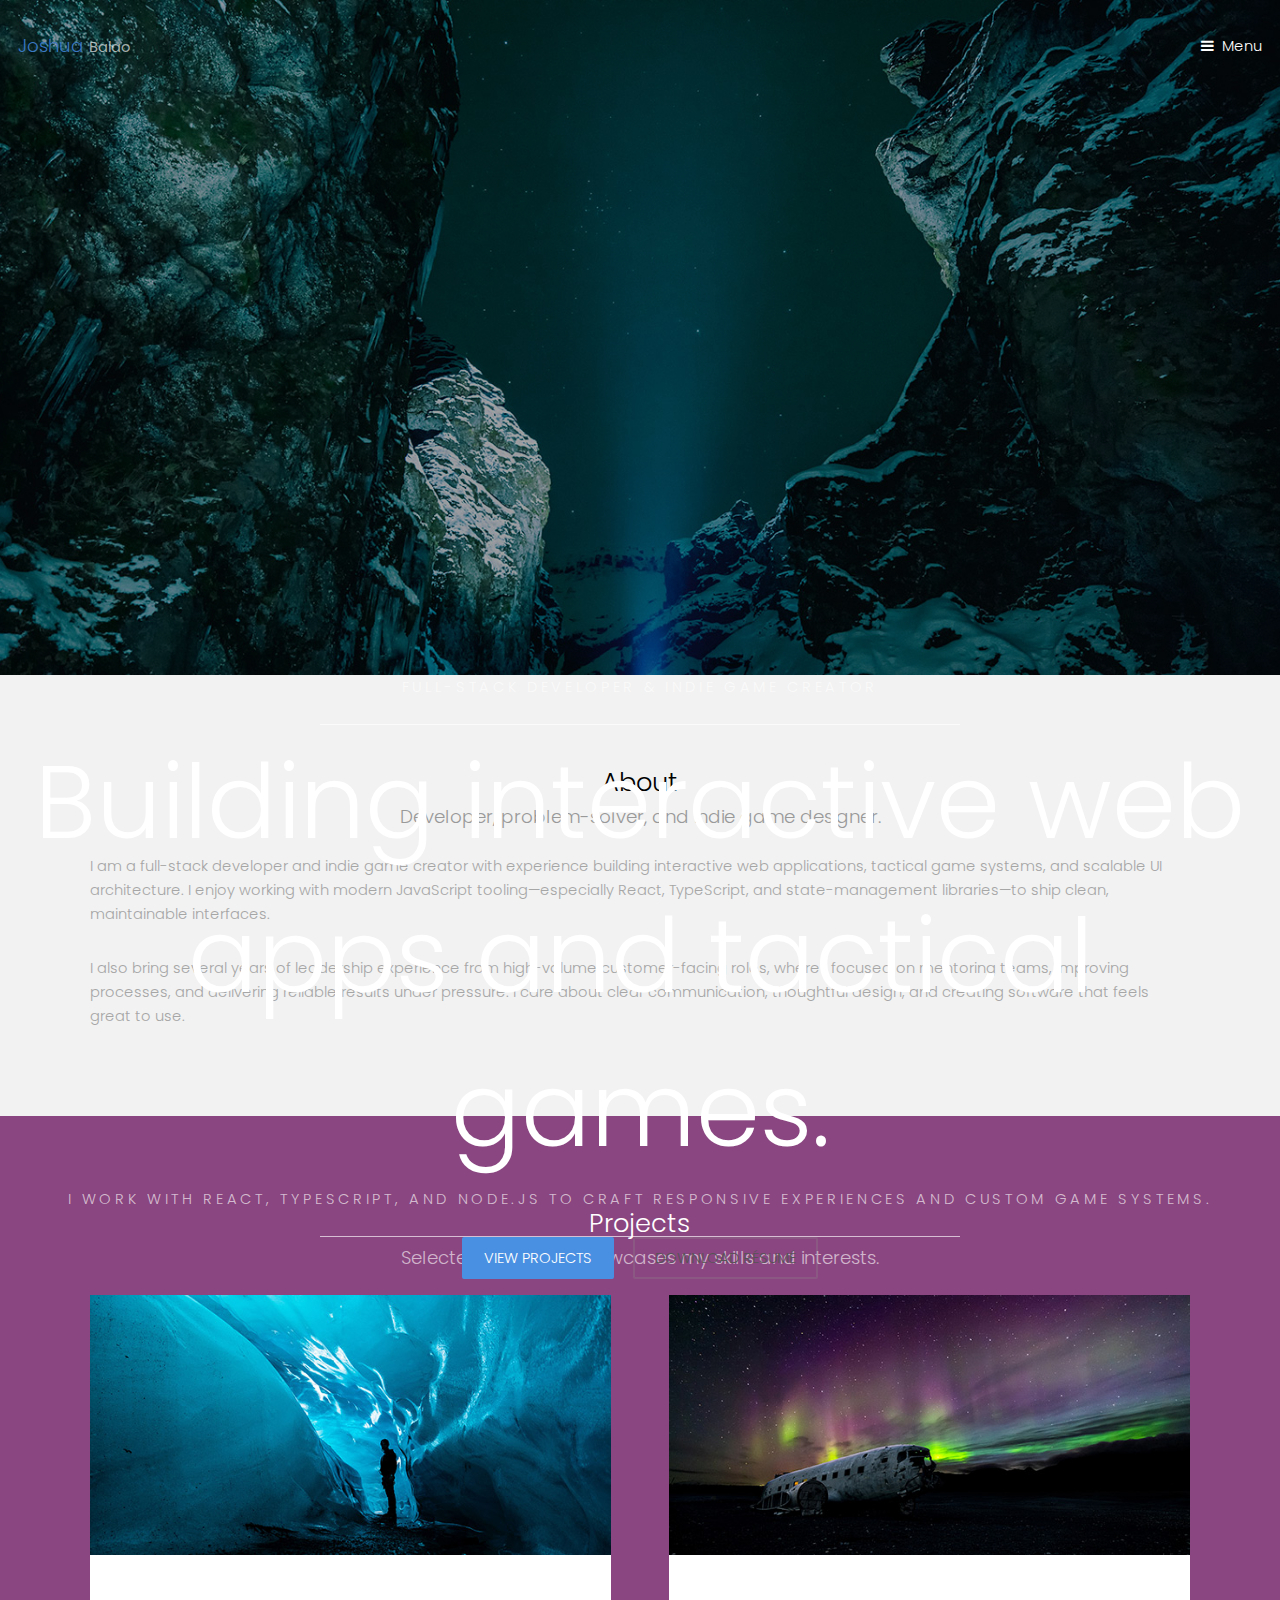
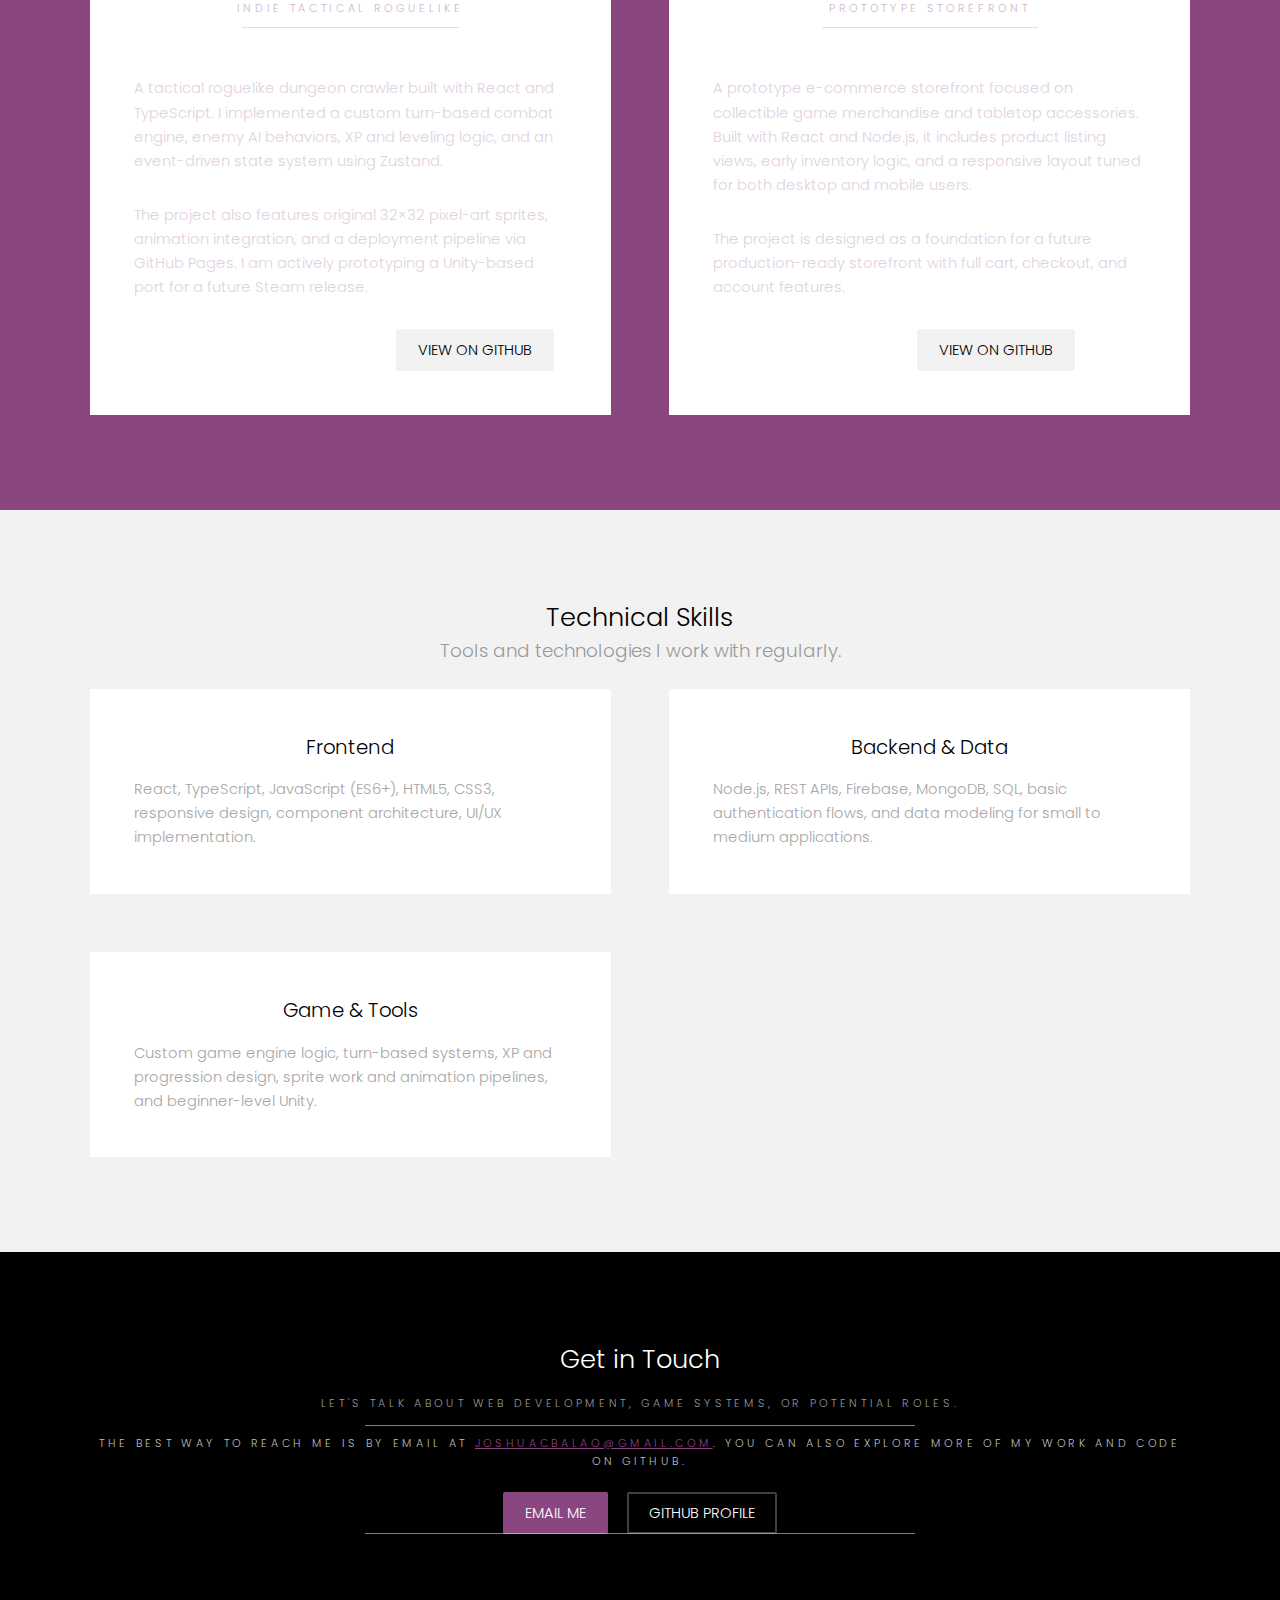
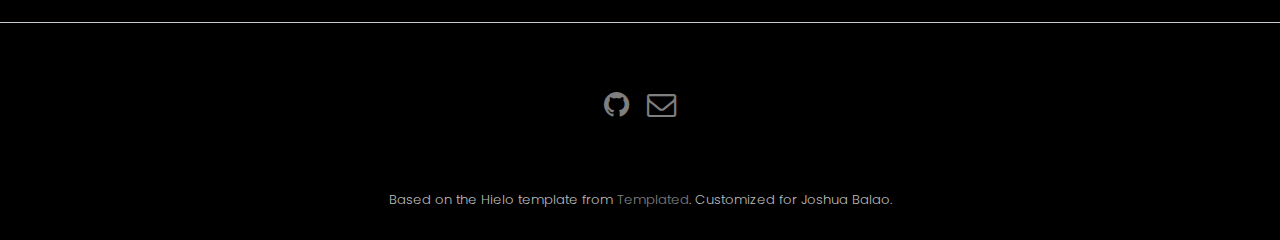
<file: index.html>
<!--index.html-->
<!DOCTYPE HTML>
<!--
    Customized Hielo template for Joshua Balao
-->
<html>
  <head>
    <title>Joshua Balao | Developer Portfolio</title>
    <meta charset="utf-8" />
    <meta name="viewport" content="width=device-width, initial-scale=1" />
    <meta name="description" content="Portfolio of full-stack developer and indie game creator Joshua Balao." />
    <link rel="stylesheet" href="assets/css/main.css" />
  </head>
  <body>

    <!-- Header -->
    <header id="header" class="alt">
      <div class="logo">
        <a href="index.html">Joshua <span>Balao</span></a>
      </div>
      <a href="#menu">Menu</a>
    </header>

    <!-- Nav -->
    <nav id="menu">
      <ul class="links">
        <li><a href="#banner">Home</a></li>
        <li><a href="#about">About</a></li>
        <li><a href="#projects">Projects</a></li>
        <li><a href="#skills">Skills</a></li>
        <li><a href="#contact">Contact</a></li>
      </ul>
    </nav>

    <!-- Banner -->
    <section class="banner full" id="banner">
      <article>
        <img src="images/slide01.jpg" alt="Abstract tech background" />
        <div class="inner">
          <header>
            <p>Full-Stack Developer &amp; Indie Game Creator</p>
            <h2>Building interactive web apps and tactical games.</h2>
            <p>I work with React, TypeScript, and Node.js to craft responsive experiences and custom game systems.</p>
            <ul class="actions">
              <li><a href="#projects" class="button special">View Projects</a></li>
              <li><a href="Joshua_Balao_Resume_Colored.pdf" class="button alt">Download Résumé</a></li>
            </ul>
          </header>
        </div>
      </article>
    </section>

    <!-- About -->
    <section id="about" class="wrapper style2">
      <div class="inner">
        <header class="align-center">
          <h2>About</h2>
          <p>Developer, problem-solver, and indie game designer.</p>
        </header>
        <p>
          I am a full-stack developer and indie game creator with experience building interactive web
          applications, tactical game systems, and scalable UI architecture. I enjoy working with modern
          JavaScript tooling—especially React, TypeScript, and state-management libraries—to ship clean,
          maintainable interfaces.
        </p>
        <p>
          I also bring several years of leadership experience from high-volume customer-facing roles, where I
          focused on mentoring teams, improving processes, and delivering reliable results under pressure.
          I care about clear communication, thoughtful design, and creating software that feels great to use.
        </p>
      </div>
    </section>

    <!-- Projects -->
    <section id="projects" class="wrapper style1">
      <div class="inner">
        <header class="align-center">
          <h2>Projects</h2>
          <p>Selected work that showcases my skills and interests.</p>
        </header>
        <div class="grid-style">

          <div>
            <div class="box">
              <div class="image fit">
                <img src="images/pic02.jpg" alt="Dungeon Delver game mockup" />
              </div>
              <div class="content">
                <header class="align-center">
                  <p>Indie Tactical Roguelike</p>
                  <h3>Dungeon Delver</h3>
                </header>
                <p>
                  A tactical roguelike dungeon crawler built with React and TypeScript. I implemented a custom
                  turn-based combat engine, enemy AI behaviors, XP and leveling logic, and an event-driven state
                  system using Zustand.
                </p>
                <p>
                  The project also features original 32×32 pixel-art sprites, animation integration, and a
                  deployment pipeline via GitHub Pages. I am actively prototyping a Unity-based port for a
                  future Steam release.
                </p>
                <footer class="align-center">
                  <ul class="actions">
                    <li><a href="#" class="button alt">Live Demo (GitHub Pages)</a></li>
                    <li><a href="#" class="button">View on GitHub</a></li>
                  </ul>
                </footer>
              </div>
            </div>
          </div>

          <div>
            <div class="box">
              <div class="image fit">
                <img src="images/pic03.jpg" alt="Crit and Counter storefront mockup" />
              </div>
              <div class="content">
                <header class="align-center">
                  <p>Prototype Storefront</p>
                  <h3>Crit &amp; Counter</h3>
                </header>
                <p>
                  A prototype e-commerce storefront focused on collectible game merchandise and tabletop
                  accessories. Built with React and Node.js, it includes product listing views, early
                  inventory logic, and a responsive layout tuned for both desktop and mobile users.
                </p>
                <p>
                  The project is designed as a foundation for a future production-ready storefront with full
                  cart, checkout, and account features.
                </p>
                <footer class="align-center">
                  <ul class="actions">
                    <li><a href="#" class="button alt">Live Demo</a></li>
                    <li><a href="#" class="button">View on GitHub</a></li>
                  </ul>
                </footer>
              </div>
            </div>
          </div>

        </div>
      </div>
    </section>

    <!-- Skills -->
    <section id="skills" class="wrapper style2">
      <div class="inner">
        <header class="align-center">
          <h2>Technical Skills</h2>
          <p>Tools and technologies I work with regularly.</p>
        </header>
        <div class="grid-style">
          <div>
            <div class="box">
              <div class="content">
                <header class="align-center">
                  <h3>Frontend</h3>
                </header>
                <p>
                  React, TypeScript, JavaScript (ES6+), HTML5, CSS3, responsive design, component architecture,
                  UI/UX implementation.
                </p>
              </div>
            </div>
          </div>
          <div>
            <div class="box">
              <div class="content">
                <header class="align-center">
                  <h3>Backend &amp; Data</h3>
                </header>
                <p>
                  Node.js, REST APIs, Firebase, MongoDB, SQL, basic authentication flows, and data modeling for
                  small to medium applications.
                </p>
              </div>
            </div>
          </div>
          <div>
            <div class="box">
              <div class="content">
                <header class="align-center">
                  <h3>Game &amp; Tools</h3>
                </header>
                <p>
                  Custom game engine logic, turn-based systems, XP and progression design, sprite work and
                  animation pipelines, and beginner-level Unity.
                </p>
              </div>
            </div>
          </div>
        </div>
      </div>
    </section>

    <!-- Contact -->
    <section id="contact" class="wrapper style3">
      <div class="inner">
        <header class="align-center">
          <h2>Get in Touch</h2>
          <p>Let&apos;s talk about web development, game systems, or potential roles.</p>
        </header>
        <p class="align-center">
          The best way to reach me is by email at
          <a href="mailto:joshuacbalao@gmail.com">joshuacbalao@gmail.com</a>. You can also explore more of my
          work and code on GitHub.
        </p>
        <ul class="actions align-center">
          <li><a href="mailto:joshuacbalao@gmail.com" class="button special">Email Me</a></li>
          <li><a href="https://github.com/joshbal117" class="button alt">GitHub Profile</a></li>
        </ul>
      </div>
    </section>

    <!-- Footer -->
    <footer id="footer">
      <div class="container">
        <ul class="icons">
          <li><a href="https://github.com/joshbal117" class="icon fa-github"><span class="label">GitHub</span></a></li>
          <li><a href="mailto:joshuacbalao@gmail.com" class="icon fa-envelope-o"><span class="label">Email</span></a></li>
        </ul>
      </div>
    </footer>
    <div class="copyright">
      Based on the Hielo template from <a href="https://templated.co/">Templated</a>. Customized for Joshua Balao.
    </div>

    <!-- Scripts -->
    <script src="assets/js/jquery.min.js"></script>
    <script src="assets/js/jquery.scrollex.min.js"></script>
    <script src="assets/js/skel.min.js"></script>
    <script src="assets/js/util.js"></script>
    <script src="assets/js/main.js"></script>
  </body>
</html>
</file>
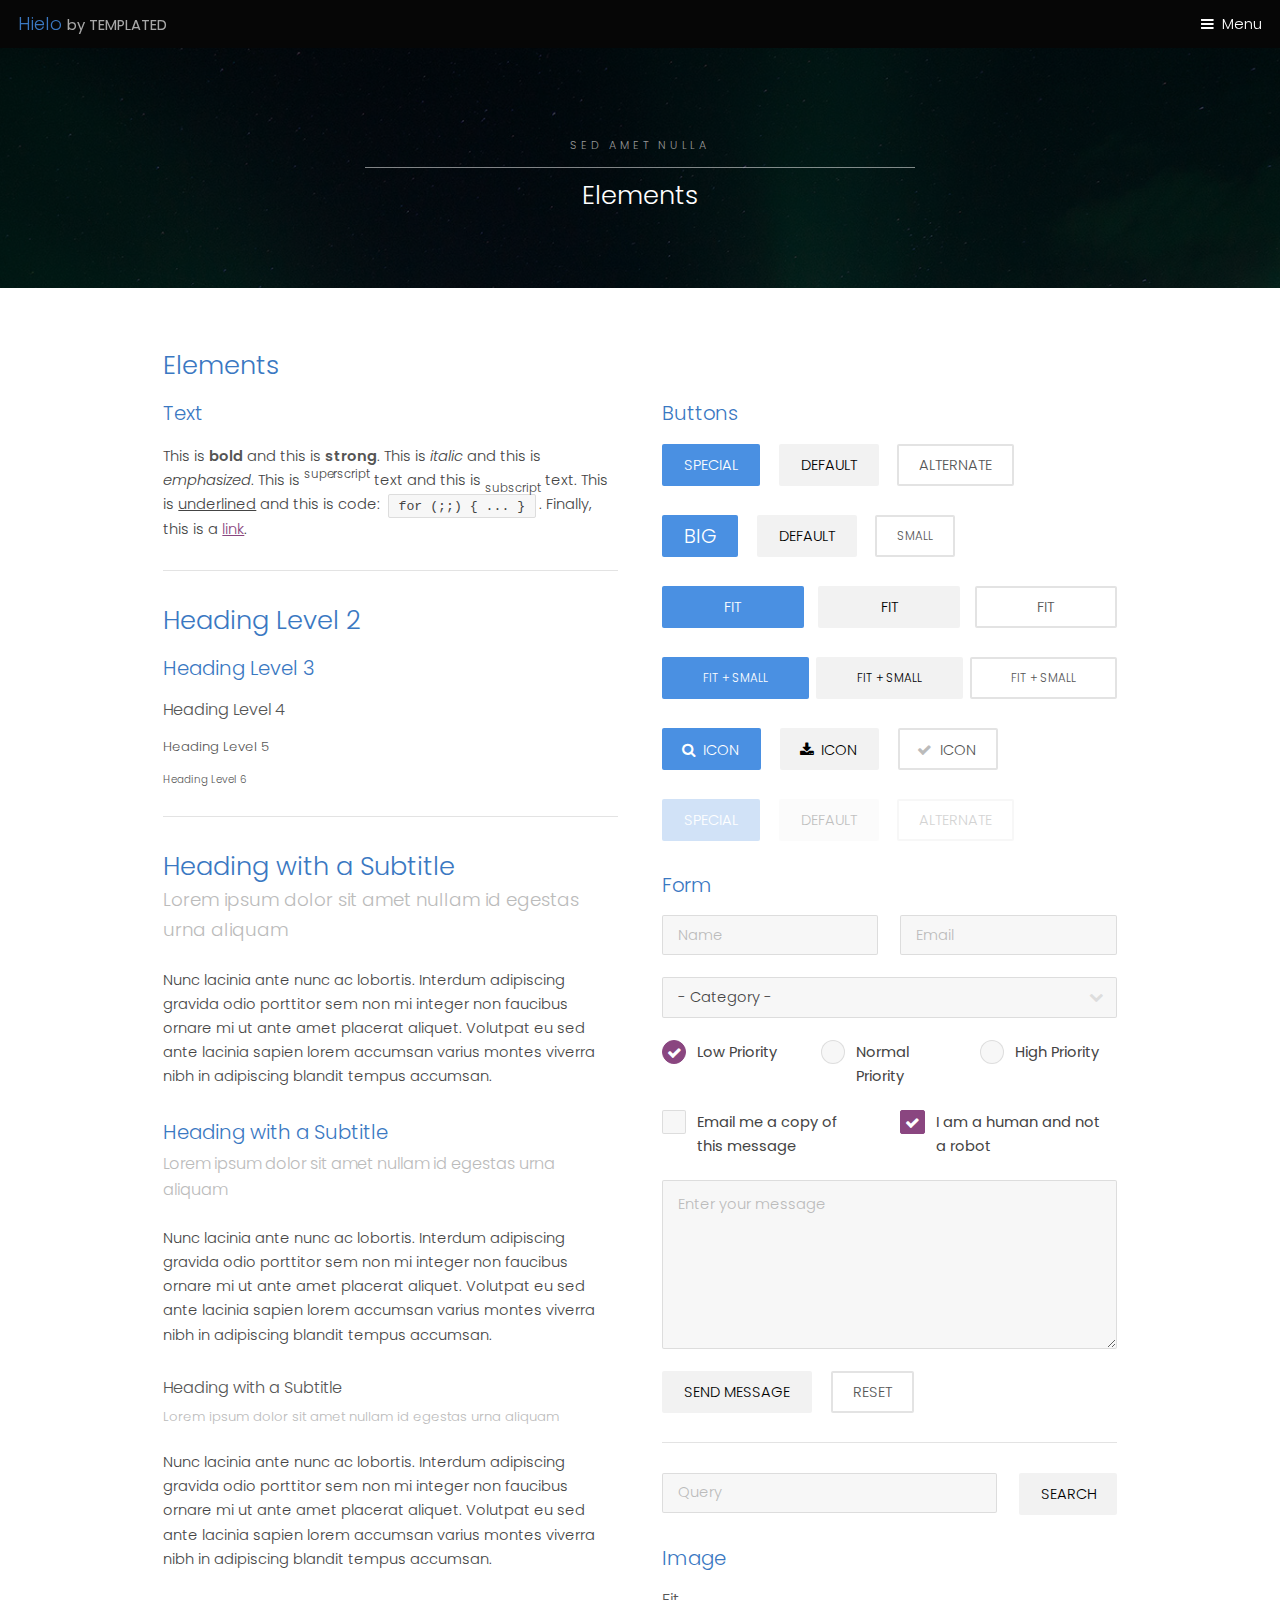
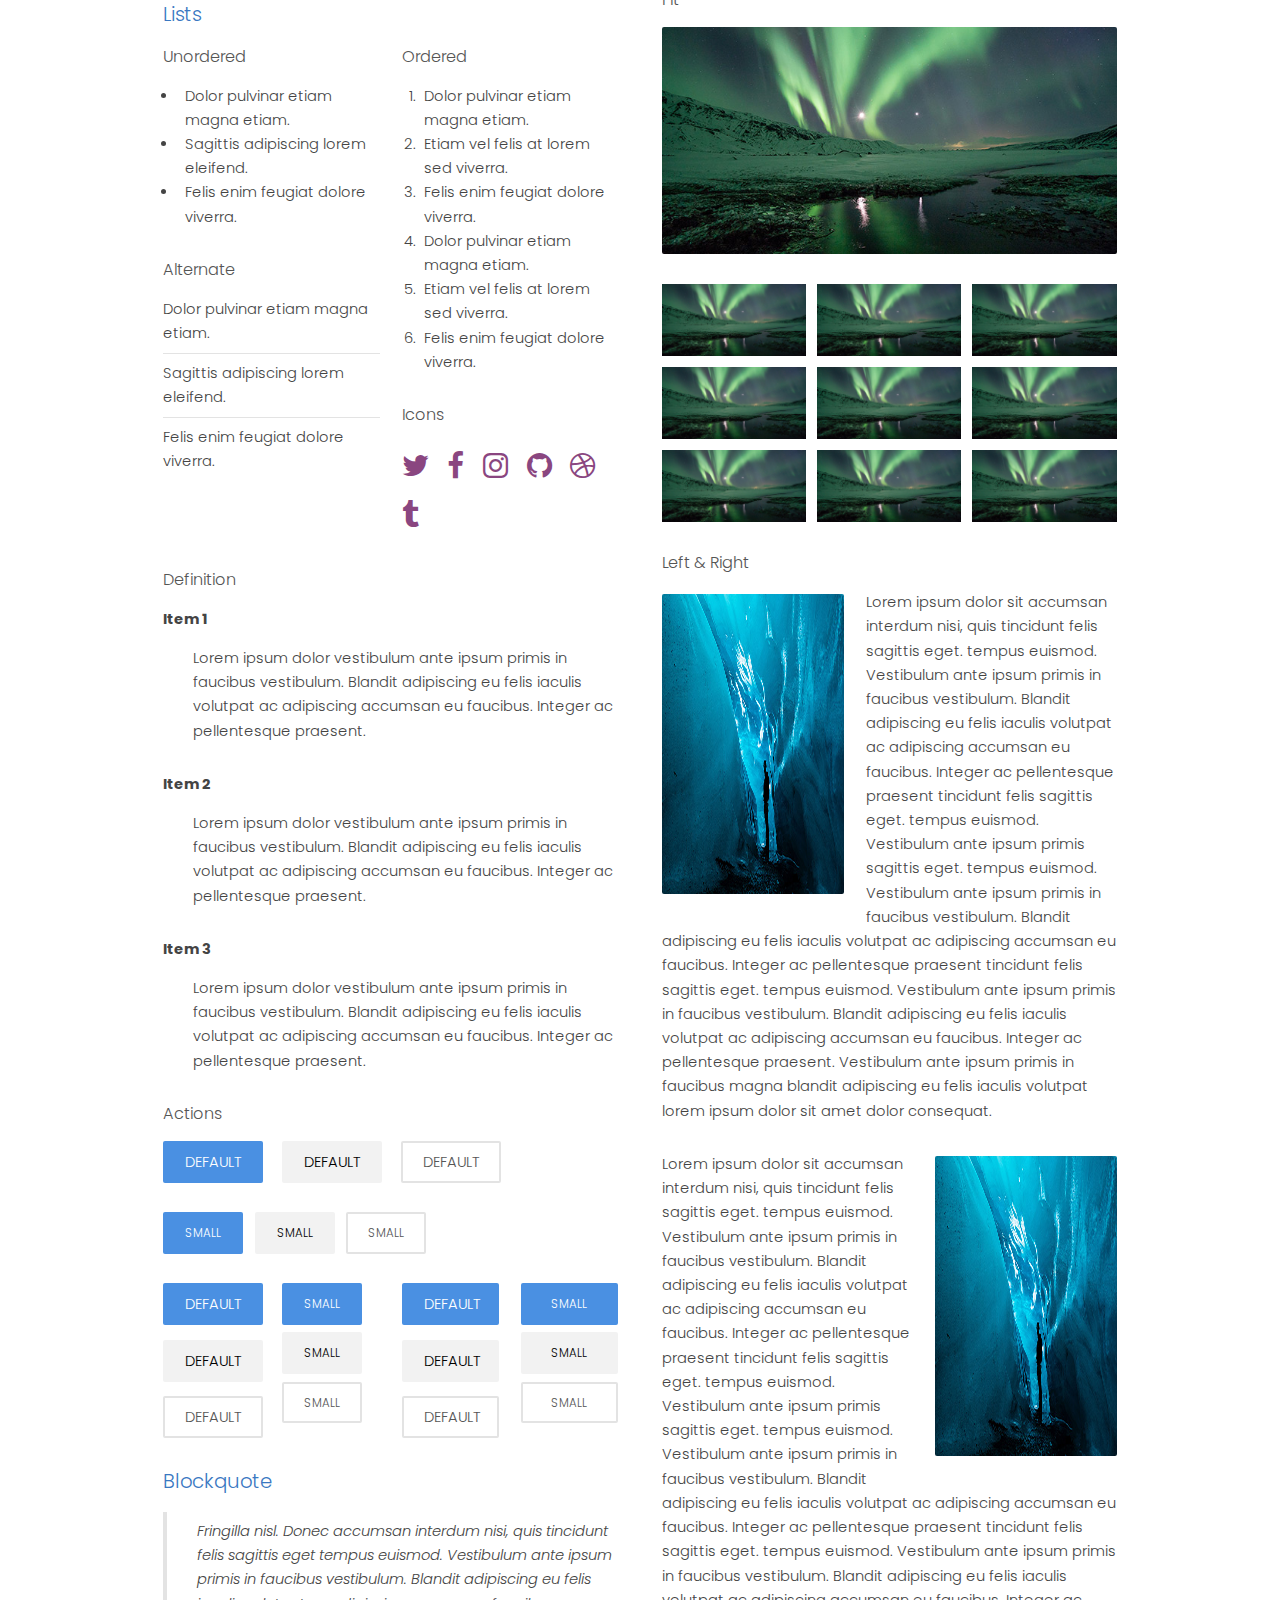
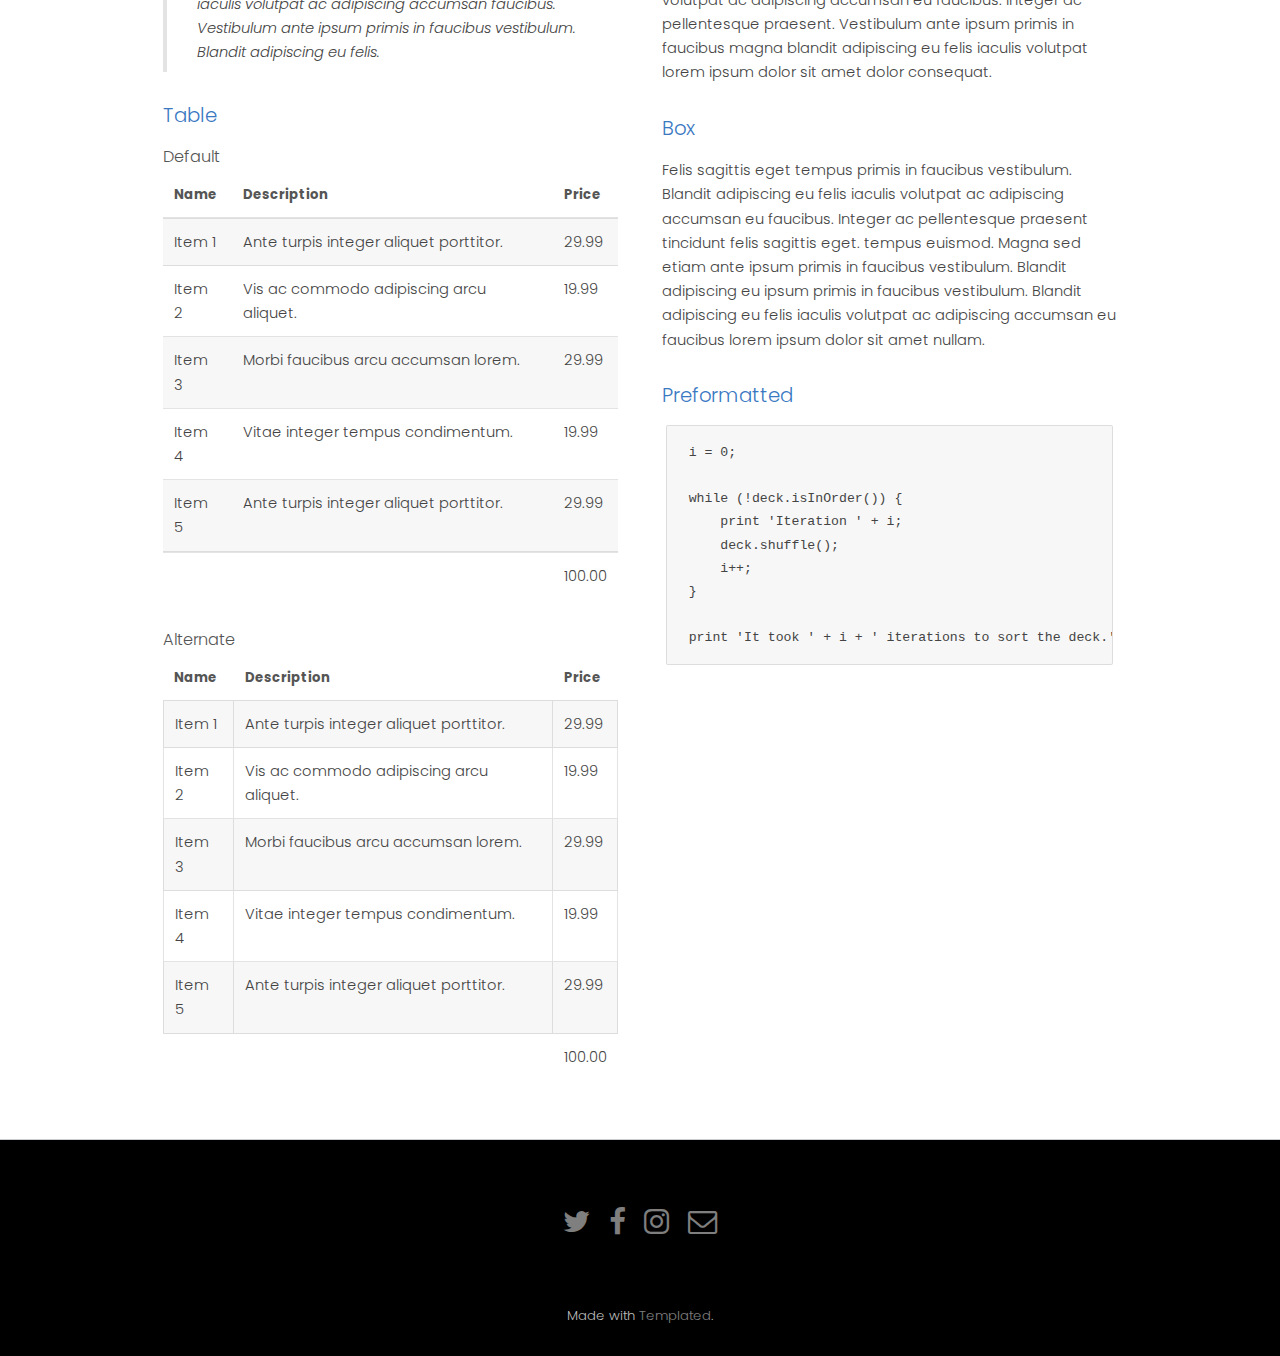
<file: elements.html>
<!--elements.html-->
<!DOCTYPE HTML>
<!--
	Hielo by TEMPLATED
	templated.co @templatedco
	Released for free under the Creative Commons Attribution 3.0 license (templated.co/license)
--><html><head><title>Hielo by TEMPLATED</title><meta charset="utf-8"><meta name="robots" content="index, follow, max-image-preview:large, max-snippet:-1, max-video-preview:-1"><meta name="viewport" content="width=device-width, initial-scale=1"><link rel="stylesheet" href="assets/css/main.css"></head><body class="subpage">

		<!-- Header -->
			<header id="header"><div class="logo"><a href="index.html">Hielo <span>by TEMPLATED</span></a></div>
				<a href="#menu">Menu</a>
			</header><!-- Nav --><nav id="menu"><ul class="links"><li><a href="index.html">Home</a></li>
					<li><a href="generic.html">Generic</a></li>
					<li><a href="elements.html">Elements</a></li>
				</ul></nav><!-- One --><section id="One" class="wrapper style3"><div class="inner">
					<header class="align-center"><p>Sed amet nulla</p>
						<h2>Elements</h2>
					</header></div>
			</section><!-- Main --><div id="main" class="container">

				<!-- Elements -->
					<h2 id="elements">Elements</h2>
					<div class="row 200%">
						<div class="6u 12u$(medium)">

							<!-- Text stuff -->
								<h3>Text</h3>
								<p>This is <b>bold</b> and this is <strong>strong</strong>. This is <i>italic</i> and this is <em>emphasized</em>.
								This is <sup>superscript</sup> text and this is <sub>subscript</sub> text.
								This is <u>underlined</u> and this is code: <code>for (;;) { ... }</code>.
								Finally, this is a <a href="#">link</a>.</p>
								<hr><h2>Heading Level 2</h2>
								<h3>Heading Level 3</h3>
								<h4>Heading Level 4</h4>
								<h5>Heading Level 5</h5>
								<h6>Heading Level 6</h6>
								<hr><header><h2>Heading with a Subtitle</h2>
									<p>Lorem ipsum dolor sit amet nullam id egestas urna aliquam</p>
								</header><p>Nunc lacinia ante nunc ac lobortis. Interdum adipiscing gravida odio porttitor sem non mi integer non faucibus ornare mi ut ante amet placerat aliquet. Volutpat eu sed ante lacinia sapien lorem accumsan varius montes viverra nibh in adipiscing blandit tempus accumsan.</p>
								<header><h3>Heading with a Subtitle</h3>
									<p>Lorem ipsum dolor sit amet nullam id egestas urna aliquam</p>
								</header><p>Nunc lacinia ante nunc ac lobortis. Interdum adipiscing gravida odio porttitor sem non mi integer non faucibus ornare mi ut ante amet placerat aliquet. Volutpat eu sed ante lacinia sapien lorem accumsan varius montes viverra nibh in adipiscing blandit tempus accumsan.</p>
								<header><h4>Heading with a Subtitle</h4>
									<p>Lorem ipsum dolor sit amet nullam id egestas urna aliquam</p>
								</header><p>Nunc lacinia ante nunc ac lobortis. Interdum adipiscing gravida odio porttitor sem non mi integer non faucibus ornare mi ut ante amet placerat aliquet. Volutpat eu sed ante lacinia sapien lorem accumsan varius montes viverra nibh in adipiscing blandit tempus accumsan.</p>

							<!-- Lists -->
								<h3>Lists</h3>
								<div class="row">
									<div class="6u 12u$(small)">

										<h4>Unordered</h4>
										<ul><li>Dolor pulvinar etiam magna etiam.</li>
											<li>Sagittis adipiscing lorem eleifend.</li>
											<li>Felis enim feugiat dolore viverra.</li>
										</ul><h4>Alternate</h4>
										<ul class="alt"><li>Dolor pulvinar etiam magna etiam.</li>
											<li>Sagittis adipiscing lorem eleifend.</li>
											<li>Felis enim feugiat dolore viverra.</li>
										</ul></div>
									<div class="6u$ 12u$(small)">

										<h4>Ordered</h4>
										<ol><li>Dolor pulvinar etiam magna etiam.</li>
											<li>Etiam vel felis at lorem sed viverra.</li>
											<li>Felis enim feugiat dolore viverra.</li>
											<li>Dolor pulvinar etiam magna etiam.</li>
											<li>Etiam vel felis at lorem sed viverra.</li>
											<li>Felis enim feugiat dolore viverra.</li>
										</ol><h4>Icons</h4>
										<ul class="icons"><li><a href="#" class="icon fa-twitter"><span class="label">Twitter</span></a></li>
											<li><a href="#" class="icon fa-facebook"><span class="label">Facebook</span></a></li>
											<li><a href="#" class="icon fa-instagram"><span class="label">Instagram</span></a></li>
											<li><a href="#" class="icon fa-github"><span class="label">Github</span></a></li>
											<li><a href="#" class="icon fa-dribbble"><span class="label">Dribbble</span></a></li>
											<li><a href="#" class="icon fa-tumblr"><span class="label">Tumblr</span></a></li>
										</ul></div>
								</div>
								<h4>Definition</h4>
								<dl><dt>Item 1</dt>
									<dd>
										<p>Lorem ipsum dolor vestibulum ante ipsum primis in faucibus vestibulum. Blandit adipiscing eu felis iaculis volutpat ac adipiscing accumsan eu faucibus. Integer ac pellentesque praesent.</p>
									</dd>
									<dt>Item 2</dt>
									<dd>
										<p>Lorem ipsum dolor vestibulum ante ipsum primis in faucibus vestibulum. Blandit adipiscing eu felis iaculis volutpat ac adipiscing accumsan eu faucibus. Integer ac pellentesque praesent.</p>
									</dd>
									<dt>Item 3</dt>
									<dd>
										<p>Lorem ipsum dolor vestibulum ante ipsum primis in faucibus vestibulum. Blandit adipiscing eu felis iaculis volutpat ac adipiscing accumsan eu faucibus. Integer ac pellentesque praesent.</p>
									</dd>
								</dl><h4>Actions</h4>
								<ul class="actions"><li><a href="#" class="button special">Default</a></li>
									<li><a href="#" class="button">Default</a></li>
									<li><a href="#" class="button alt">Default</a></li>
								</ul><ul class="actions small"><li><a href="#" class="button special small">Small</a></li>
									<li><a href="#" class="button small">Small</a></li>
									<li><a href="#" class="button alt small">Small</a></li>
								</ul><div class="row">
									<div class="3u 12u$(small)">
										<ul class="actions vertical"><li><a href="#" class="button special">Default</a></li>
											<li><a href="#" class="button">Default</a></li>
											<li><a href="#" class="button alt">Default</a></li>
										</ul></div>
									<div class="3u 12u$(small)">
										<ul class="actions vertical small"><li><a href="#" class="button special small">Small</a></li>
											<li><a href="#" class="button small">Small</a></li>
											<li><a href="#" class="button alt small">Small</a></li>
										</ul></div>
									<div class="3u 12u$(small)">
										<ul class="actions vertical"><li><a href="#" class="button special fit">Default</a></li>
											<li><a href="#" class="button fit">Default</a></li>
											<li><a href="#" class="button alt fit">Default</a></li>
										</ul></div>
									<div class="3u$ 12u$(small)">
										<ul class="actions vertical small"><li><a href="#" class="button special small fit">Small</a></li>
											<li><a href="#" class="button small fit">Small</a></li>
											<li><a href="#" class="button alt small fit">Small</a></li>
										</ul></div>
								</div>

							<!-- Blockquote -->
								<h3>Blockquote</h3>
								<blockquote>Fringilla nisl. Donec accumsan interdum nisi, quis tincidunt felis sagittis eget tempus euismod. Vestibulum ante ipsum primis in faucibus vestibulum. Blandit adipiscing eu felis iaculis volutpat ac adipiscing accumsan faucibus. Vestibulum ante ipsum primis in faucibus vestibulum. Blandit adipiscing eu felis.</blockquote>

							<!-- Table -->
								<h3>Table</h3>

								<h4>Default</h4>
								<div class="table-wrapper">
									<table><thead><tr><th>Name</th>
												<th>Description</th>
												<th>Price</th>
											</tr></thead><tbody><tr><td>Item 1</td>
												<td>Ante turpis integer aliquet porttitor.</td>
												<td>29.99</td>
											</tr><tr><td>Item 2</td>
												<td>Vis ac commodo adipiscing arcu aliquet.</td>
												<td>19.99</td>
											</tr><tr><td>Item 3</td>
												<td> Morbi faucibus arcu accumsan lorem.</td>
												<td>29.99</td>
											</tr><tr><td>Item 4</td>
												<td>Vitae integer tempus condimentum.</td>
												<td>19.99</td>
											</tr><tr><td>Item 5</td>
												<td>Ante turpis integer aliquet porttitor.</td>
												<td>29.99</td>
											</tr></tbody><tfoot><tr><td colspan="2"></td>
												<td>100.00</td>
											</tr></tfoot></table></div>

								<h4>Alternate</h4>
								<div class="table-wrapper">
									<table class="alt"><thead><tr><th>Name</th>
												<th>Description</th>
												<th>Price</th>
											</tr></thead><tbody><tr><td>Item 1</td>
												<td>Ante turpis integer aliquet porttitor.</td>
												<td>29.99</td>
											</tr><tr><td>Item 2</td>
												<td>Vis ac commodo adipiscing arcu aliquet.</td>
												<td>19.99</td>
											</tr><tr><td>Item 3</td>
												<td> Morbi faucibus arcu accumsan lorem.</td>
												<td>29.99</td>
											</tr><tr><td>Item 4</td>
												<td>Vitae integer tempus condimentum.</td>
												<td>19.99</td>
											</tr><tr><td>Item 5</td>
												<td>Ante turpis integer aliquet porttitor.</td>
												<td>29.99</td>
											</tr></tbody><tfoot><tr><td colspan="2"></td>
												<td>100.00</td>
											</tr></tfoot></table></div>

						</div>
						<div class="6u$ 12u$(medium)">

							<!-- Buttons -->
								<h3>Buttons</h3>
								<ul class="actions"><li><a href="#" class="button special">Special</a></li>
									<li><a href="#" class="button">Default</a></li>
									<li><a href="#" class="button alt">Alternate</a></li>
								</ul><ul class="actions"><li><a href="#" class="button special big">Big</a></li>
									<li><a href="#" class="button">Default</a></li>
									<li><a href="#" class="button alt small">Small</a></li>
								</ul><ul class="actions fit"><li><a href="#" class="button special fit">Fit</a></li>
									<li><a href="#" class="button fit">Fit</a></li>
									<li><a href="#" class="button alt fit">Fit</a></li>
								</ul><ul class="actions fit small"><li><a href="#" class="button special fit small">Fit + Small</a></li>
									<li><a href="#" class="button fit small">Fit + Small</a></li>
									<li><a href="#" class="button alt fit small">Fit + Small</a></li>
								</ul><ul class="actions"><li><a href="#" class="button special icon fa-search">Icon</a></li>
									<li><a href="#" class="button icon fa-download">Icon</a></li>
									<li><a href="#" class="button alt icon fa-check">Icon</a></li>
								</ul><ul class="actions"><li><span class="button special disabled">Special</span></li>
									<li><span class="button disabled">Default</span></li>
									<li><span class="button alt disabled">Alternate</span></li>
								</ul><!-- Form --><h3>Form</h3>

								<form method="post" action="#">
									<div class="row uniform">
										<div class="6u 12u$(xsmall)">
											<input type="text" name="name" id="name" value="" placeholder="Name"></div>
										<div class="6u$ 12u$(xsmall)">
											<input type="email" name="email" id="email" value="" placeholder="Email"></div>
										<!-- Break -->
										<div class="12u$">
											<div class="select-wrapper">
												<select name="category" id="category"><option value="">- Category -</option><option value="1">Manufacturing</option><option value="1">Shipping</option><option value="1">Administration</option><option value="1">Human Resources</option></select></div>
										</div>
										<!-- Break -->
										<div class="4u 12u$(small)">
											<input type="radio" id="priority-low" name="priority" checked><label for="priority-low">Low Priority</label>
										</div>
										<div class="4u 12u$(small)">
											<input type="radio" id="priority-normal" name="priority"><label for="priority-normal">Normal Priority</label>
										</div>
										<div class="4u$ 12u$(small)">
											<input type="radio" id="priority-high" name="priority"><label for="priority-high">High Priority</label>
										</div>
										<!-- Break -->
										<div class="6u 12u$(small)">
											<input type="checkbox" id="copy" name="copy"><label for="copy">Email me a copy of this message</label>
										</div>
										<div class="6u$ 12u$(small)">
											<input type="checkbox" id="human" name="human" checked><label for="human">I am a human and not a robot</label>
										</div>
										<!-- Break -->
										<div class="12u$">
											<textarea name="message" id="message" placeholder="Enter your message" rows="6"></textarea></div>
										<!-- Break -->
										<div class="12u$">
											<ul class="actions"><li><input type="submit" value="Send Message"></li>
												<li><input type="reset" value="Reset" class="alt"></li>
											</ul></div>
									</div>
								</form>

								<hr><form method="post" action="#">
									<div class="row uniform">
										<div class="9u 12u$(small)">
											<input type="text" name="query" id="query" value="" placeholder="Query"></div>
										<div class="3u$ 12u$(small)">
											<input type="submit" value="Search" class="fit"></div>
									</div>
								</form>

							<!-- Image -->
								<h3>Image</h3>

								<h4>Fit</h4>
								<span class="image fit"><img src="images/pic01.jpg" alt="" width="600" height="300"></span>
								<div class="box alt">
									<div class="row 50% uniform">
										<div class="4u"><span class="image fit"><img src="images/pic01.jpg" alt="" width="600" height="300"></span></div>
										<div class="4u"><span class="image fit"><img src="images/pic01.jpg" alt="" width="600" height="300"></span></div>
										<div class="4u$"><span class="image fit"><img src="images/pic01.jpg" alt="" width="600" height="300"></span></div>
										<!-- Break -->
										<div class="4u"><span class="image fit"><img src="images/pic01.jpg" alt="" width="600" height="300"></span></div>
										<div class="4u"><span class="image fit"><img src="images/pic01.jpg" alt="" width="600" height="300"></span></div>
										<div class="4u$"><span class="image fit"><img src="images/pic01.jpg" alt="" width="600" height="300"></span></div>
										<!-- Break -->
										<div class="4u"><span class="image fit"><img src="images/pic01.jpg" alt="" width="600" height="300"></span></div>
										<div class="4u"><span class="image fit"><img src="images/pic01.jpg" alt="" width="600" height="300"></span></div>
										<div class="4u$"><span class="image fit"><img src="images/pic01.jpg" alt="" width="600" height="300"></span></div>
									</div>
								</div>

								<h4>Left &amp; Right</h4>
								<p><span class="image left"><img src="images/pic02.jpg" alt="" width="600" height="300"></span>Lorem ipsum dolor sit accumsan interdum nisi, quis tincidunt felis sagittis eget. tempus euismod. Vestibulum ante ipsum primis in faucibus vestibulum. Blandit adipiscing eu felis iaculis volutpat ac adipiscing accumsan eu faucibus. Integer ac pellentesque praesent tincidunt felis sagittis eget. tempus euismod. Vestibulum ante ipsum primis sagittis eget. tempus euismod. Vestibulum ante ipsum primis in faucibus vestibulum. Blandit adipiscing eu felis iaculis volutpat ac adipiscing accumsan eu faucibus. Integer ac pellentesque praesent tincidunt felis sagittis eget. tempus euismod. Vestibulum ante ipsum primis in faucibus vestibulum. Blandit adipiscing eu felis iaculis volutpat ac adipiscing accumsan eu faucibus. Integer ac pellentesque praesent. Vestibulum ante ipsum primis in faucibus magna blandit adipiscing eu felis iaculis volutpat lorem ipsum dolor sit amet dolor consequat.</p>
								<p><span class="image right"><img src="images/pic02.jpg" alt="" width="600" height="300"></span>Lorem ipsum dolor sit accumsan interdum nisi, quis tincidunt felis sagittis eget. tempus euismod. Vestibulum ante ipsum primis in faucibus vestibulum. Blandit adipiscing eu felis iaculis volutpat ac adipiscing accumsan eu faucibus. Integer ac pellentesque praesent tincidunt felis sagittis eget. tempus euismod. Vestibulum ante ipsum primis sagittis eget. tempus euismod. Vestibulum ante ipsum primis in faucibus vestibulum. Blandit adipiscing eu felis iaculis volutpat ac adipiscing accumsan eu faucibus. Integer ac pellentesque praesent tincidunt felis sagittis eget. tempus euismod. Vestibulum ante ipsum primis in faucibus vestibulum. Blandit adipiscing eu felis iaculis volutpat ac adipiscing accumsan eu faucibus. Integer ac pellentesque praesent. Vestibulum ante ipsum primis in faucibus magna blandit adipiscing eu felis iaculis volutpat lorem ipsum dolor sit amet dolor consequat.</p>

							<!-- Box -->
								<h3>Box</h3>
								<div class="box">
									<p>Felis sagittis eget tempus primis in faucibus vestibulum. Blandit adipiscing eu felis iaculis volutpat ac adipiscing accumsan eu faucibus. Integer ac pellentesque praesent tincidunt felis sagittis eget. tempus euismod. Magna sed etiam ante ipsum primis in faucibus vestibulum. Blandit adipiscing eu ipsum primis in faucibus vestibulum. Blandit adipiscing eu felis iaculis volutpat ac adipiscing accumsan eu faucibus lorem ipsum dolor sit amet nullam.</p>
								</div>

							<!-- Preformatted Code -->
								<h3>Preformatted</h3>
								<pre><code>i = 0;

while (!deck.isInOrder()) {
    print 'Iteration ' + i;
    deck.shuffle();
    i++;
}

print 'It took ' + i + ' iterations to sort the deck.';
</code></pre>

						</div>
					</div>

			</div>

		<!-- Footer -->
			<footer id="footer"><div class="container">
					<ul class="icons"><li><a href="#" class="icon fa-twitter"><span class="label">Twitter</span></a></li>
						<li><a href="#" class="icon fa-facebook"><span class="label">Facebook</span></a></li>
						<li><a href="#" class="icon fa-instagram"><span class="label">Instagram</span></a></li>
						<li><a href="#" class="icon fa-envelope-o"><span class="label">Email</span></a></li>
					</ul></div>
			</footer><div class="copyright">
			Made with <a href="https://templated.co/">Templated</a>.
		</div>

		<!-- Scripts -->
			<script src="assets/js/jquery.min.js"></script><script src="assets/js/jquery.scrollex.min.js"></script><script src="assets/js/skel.min.js"></script><script src="assets/js/util.js"></script><script src="assets/js/main.js"></script></body></html>
</file>
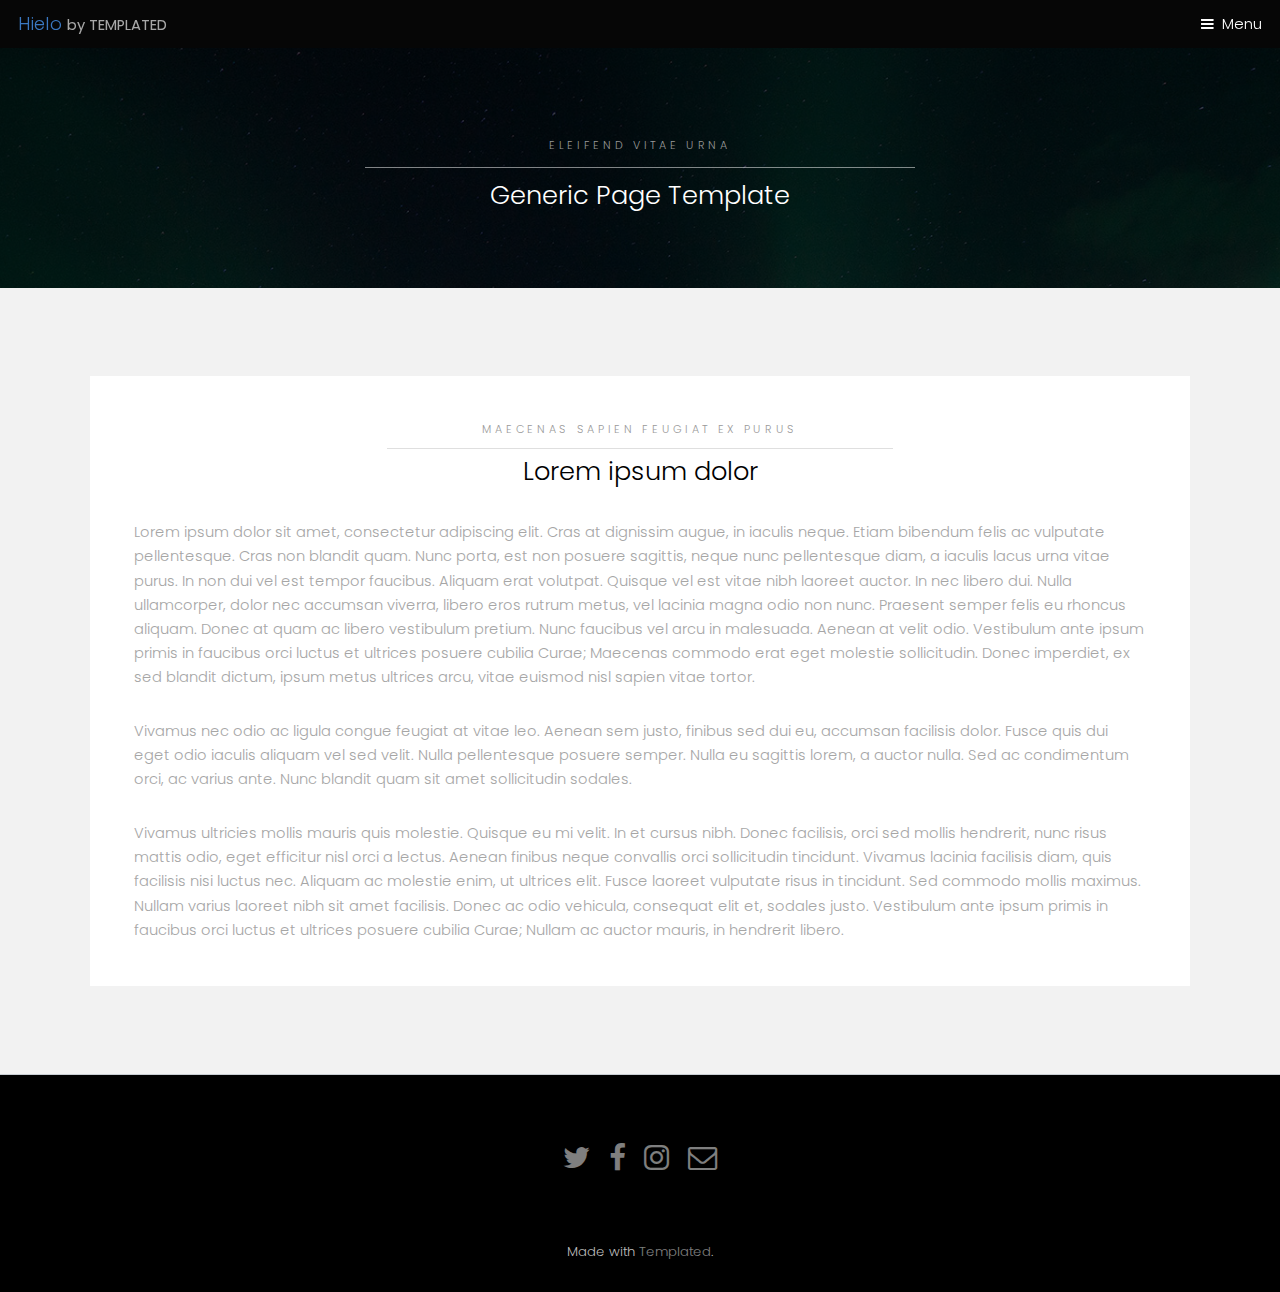
<file: generic.html>
<!--generic.html-->
<!DOCTYPE HTML>
<!--
	Hielo by TEMPLATED
	templated.co @templatedco
	Released for free under the Creative Commons Attribution 3.0 license (templated.co/license)
--><html><head><title>Hielo by TEMPLATED</title><meta charset="utf-8"><meta name="robots" content="index, follow, max-image-preview:large, max-snippet:-1, max-video-preview:-1"><meta name="viewport" content="width=device-width, initial-scale=1"><link rel="stylesheet" href="assets/css/main.css"></head><body class="subpage">

		<!-- Header -->
			<header id="header"><div class="logo"><a href="index.html">Hielo <span>by TEMPLATED</span></a></div>
				<a href="#menu">Menu</a>
			</header><!-- Nav --><nav id="menu"><ul class="links"><li><a href="index.html">Home</a></li>
					<li><a href="generic.html">Generic</a></li>
					<li><a href="elements.html">Elements</a></li>
				</ul></nav><!-- One --><section id="One" class="wrapper style3"><div class="inner">
					<header class="align-center"><p>Eleifend vitae urna</p>
						<h2>Generic Page Template</h2>
					</header></div>
			</section><!-- Two --><section id="two" class="wrapper style2"><div class="inner">
					<div class="box">
						<div class="content">
							<header class="align-center"><p>maecenas sapien feugiat ex purus</p>
								<h2>Lorem ipsum dolor</h2>
							</header><p>Lorem ipsum dolor sit amet, consectetur adipiscing elit. Cras at dignissim augue, in iaculis neque. Etiam bibendum felis ac vulputate pellentesque. Cras non blandit quam. Nunc porta, est non posuere sagittis, neque nunc pellentesque diam, a iaculis lacus urna vitae purus. In non dui vel est tempor faucibus. Aliquam erat volutpat. Quisque vel est vitae nibh laoreet auctor. In nec libero dui. Nulla ullamcorper, dolor nec accumsan viverra, libero eros rutrum metus, vel lacinia magna odio non nunc. Praesent semper felis eu rhoncus aliquam. Donec at quam ac libero vestibulum pretium. Nunc faucibus vel arcu in malesuada. Aenean at velit odio. Vestibulum ante ipsum primis in faucibus orci luctus et ultrices posuere cubilia Curae; Maecenas commodo erat eget molestie sollicitudin. Donec imperdiet, ex sed blandit dictum, ipsum metus ultrices arcu, vitae euismod nisl sapien vitae tortor.</p>

							<p>Vivamus nec odio ac ligula congue feugiat at vitae leo. Aenean sem justo, finibus sed dui eu, accumsan facilisis dolor. Fusce quis dui eget odio iaculis aliquam vel sed velit. Nulla pellentesque posuere semper. Nulla eu sagittis lorem, a auctor nulla. Sed ac condimentum orci, ac varius ante. Nunc blandit quam sit amet sollicitudin sodales.</p>

							<p>Vivamus ultricies mollis mauris quis molestie. Quisque eu mi velit. In et cursus nibh. Donec facilisis, orci sed mollis hendrerit, nunc risus mattis odio, eget efficitur nisl orci a lectus. Aenean finibus neque convallis orci sollicitudin tincidunt. Vivamus lacinia facilisis diam, quis facilisis nisi luctus nec. Aliquam ac molestie enim, ut ultrices elit. Fusce laoreet vulputate risus in tincidunt. Sed commodo mollis maximus. Nullam varius laoreet nibh sit amet facilisis. Donec ac odio vehicula, consequat elit et, sodales justo. Vestibulum ante ipsum primis in faucibus orci luctus et ultrices posuere cubilia Curae; Nullam ac auctor mauris, in hendrerit libero. </p>
						</div>
					</div>
				</div>
			</section><!-- Footer --><footer id="footer"><div class="container">
					<ul class="icons"><li><a href="#" class="icon fa-twitter"><span class="label">Twitter</span></a></li>
						<li><a href="#" class="icon fa-facebook"><span class="label">Facebook</span></a></li>
						<li><a href="#" class="icon fa-instagram"><span class="label">Instagram</span></a></li>
						<li><a href="#" class="icon fa-envelope-o"><span class="label">Email</span></a></li>
					</ul></div>
			</footer><div class="copyright">
			Made with <a href="https://templated.co/">Templated</a>.
		</div>

		<!-- Scripts -->
			<script src="assets/js/jquery.min.js"></script><script src="assets/js/jquery.scrollex.min.js"></script><script src="assets/js/skel.min.js"></script><script src="assets/js/util.js"></script><script src="assets/js/main.js"></script></body></html>
</file>
<file: assets/css/main.css>
@charset "UTF-8";
@import url(font-awesome.min.css);
@import url("https://fonts.googleapis.com/css?family=Poppins:300,400,500,600,700");

/*
	Hielo by TEMPLATED
	templated.co @templatedco
	Released for free under the Creative Commons Attribution 3.0 license (templated.co/license)
*/

/* Reset */

	html, body, div, span, applet, object, iframe, h1, h2, h3, h4, h5, h6, p, blockquote, pre, a, abbr, acronym, address, big, cite, code, del, dfn, em, img, ins, kbd, q, s, samp, small, strike, strong, sub, sup, tt, var, b, u, i, center, dl, dt, dd, ol, ul, li, fieldset, form, label, legend, table, caption, tbody, tfoot, thead, tr, th, td, article, aside, canvas, details, embed, figure, figcaption, footer, header, hgroup, menu, nav, output, ruby, section, summary, time, mark, audio, video {
		margin: 0;
		padding: 0;
		border: 0;
		font-size: 100%;
		font: inherit;
		vertical-align: baseline;
	}
.image.fit img {
	width: 100%;
	height: auto;
}
	article, aside, details, figcaption, figure, footer, header, hgroup, menu, nav, section {
		display: block;
	}

	body {
		line-height: 1;
	}

	ol, ul {
		list-style: none;
	}

	blockquote, q {
		quotes: none;
	}

	blockquote:before, blockquote:after, q:before, q:after {
		content: '';
		content: none;
	}

	table {
		border-collapse: collapse;
		border-spacing: 0;
	}

	body {
		-webkit-text-size-adjust: none;
	}

/* Box Model */

	*, *:before, *:after {
		-moz-box-sizing: border-box;
		-webkit-box-sizing: border-box;
		box-sizing: border-box;
	}

/* Containers */

	.container {
		margin-left: auto;
		margin-right: auto;
	}

	.container.\31 25\25 {
		width: 100%;
		max-width: 100rem;
		min-width: 80rem;
	}

	.container.\37 5\25 {
		width: 60rem;
	}

	.container.\35 0\25 {
		width: 40rem;
	}

	.container.\32 5\25 {
		width: 20rem;
	}

	.container {
		width: 80rem;
	}

	@media screen and (max-width: 1680px) {

		.container.\31 25\25 {
			width: 100%;
			max-width: 100rem;
			min-width: 80rem;
		}

		.container.\37 5\25 {
			width: 60rem;
		}

		.container.\35 0\25 {
			width: 40rem;
		}

		.container.\32 5\25 {
			width: 20rem;
		}

		.container {
			width: 80rem;
		}

	}

	@media screen and (max-width: 1280px) {

		.container.\31 25\25 {
			width: 100%;
			max-width: 81.25rem;
			min-width: 65rem;
		}

		.container.\37 5\25 {
			width: 48.75rem;
		}

		.container.\35 0\25 {
			width: 32.5rem;
		}

		.container.\32 5\25 {
			width: 16.25rem;
		}

		.container {
			width: 65rem;
		}

	}

	@media screen and (max-width: 980px) {

		.container.\31 25\25 {
			width: 100%;
			max-width: 112.5%;
			min-width: 90%;
		}

		.container.\37 5\25 {
			width: 67.5%;
		}

		.container.\35 0\25 {
			width: 45%;
		}

		.container.\32 5\25 {
			width: 22.5%;
		}

		.container {
			width: 90%;
		}

	}

	@media screen and (max-width: 736px) {

		.container.\31 25\25 {
			width: 100%;
			max-width: 112.5%;
			min-width: 90%;
		}

		.container.\37 5\25 {
			width: 67.5%;
		}

		.container.\35 0\25 {
			width: 45%;
		}

		.container.\32 5\25 {
			width: 22.5%;
		}

		.container {
			width: 90% !important;
		}

	}

	@media screen and (max-width: 480px) {

		.container.\31 25\25 {
			width: 100%;
			max-width: 112.5%;
			min-width: 90%;
		}

		.container.\37 5\25 {
			width: 67.5%;
		}

		.container.\35 0\25 {
			width: 45%;
		}

		.container.\32 5\25 {
			width: 22.5%;
		}

		.container {
			width: 90% !important;
		}

	}

/* Grid */

	.row {
		border-bottom: solid 1px transparent;
		-moz-box-sizing: border-box;
		-webkit-box-sizing: border-box;
		box-sizing: border-box;
	}

	.row > * {
		float: left;
		-moz-box-sizing: border-box;
		-webkit-box-sizing: border-box;
		box-sizing: border-box;
	}

	.row:after, .row:before {
		content: '';
		display: block;
		clear: both;
		height: 0;
	}

	.row.uniform > * > :first-child {
		margin-top: 0;
	}

	.row.uniform > * > :last-child {
		margin-bottom: 0;
	}

	.row.\30 \25 > * {
		padding: 0 0 0 0rem;
	}

	.row.\30 \25 {
		margin: 0 0 -1px 0rem;
	}

	.row.uniform.\30 \25 > * {
		padding: 0rem 0 0 0rem;
	}

	.row.uniform.\30 \25 {
		margin: 0rem 0 -1px 0rem;
	}

	.row > * {
		padding: 0 0 0 2rem;
	}

	.row {
		margin: 0 0 -1px -2rem;
	}

	.row.uniform > * {
		padding: 2rem 0 0 2rem;
	}

	.row.uniform {
		margin: -2rem 0 -1px -2rem;
	}

	.row.\32 00\25 > * {
		padding: 0 0 0 4rem;
	}

	.row.\32 00\25 {
		margin: 0 0 -1px -4rem;
	}

	.row.uniform.\32 00\25 > * {
		padding: 4rem 0 0 4rem;
	}

	.row.uniform.\32 00\25 {
		margin: -4rem 0 -1px -4rem;
	}

	.row.\31 50\25 > * {
		padding: 0 0 0 3rem;
	}

	.row.\31 50\25 {
		margin: 0 0 -1px -3rem;
	}

	.row.uniform.\31 50\25 > * {
		padding: 3rem 0 0 3rem;
	}

	.row.uniform.\31 50\25 {
		margin: -3rem 0 -1px -3rem;
	}

	.row.\35 0\25 > * {
		padding: 0 0 0 1rem;
	}

	.row.\35 0\25 {
		margin: 0 0 -1px -1rem;
	}

	.row.uniform.\35 0\25 > * {
		padding: 1rem 0 0 1rem;
	}

	.row.uniform.\35 0\25 {
		margin: -1rem 0 -1px -1rem;
	}

	.row.\32 5\25 > * {
		padding: 0 0 0 0.5rem;
	}

	.row.\32 5\25 {
		margin: 0 0 -1px -0.5rem;
	}

	.row.uniform.\32 5\25 > * {
		padding: 0.5rem 0 0 0.5rem;
	}

	.row.uniform.\32 5\25 {
		margin: -0.5rem 0 -1px -0.5rem;
	}

	.\31 2u, .\31 2u\24 {
		width: 100%;
		clear: none;
		margin-left: 0;
	}

	.\31 1u, .\31 1u\24 {
		width: 91.6666666667%;
		clear: none;
		margin-left: 0;
	}

	.\31 0u, .\31 0u\24 {
		width: 83.3333333333%;
		clear: none;
		margin-left: 0;
	}

	.\39 u, .\39 u\24 {
		width: 75%;
		clear: none;
		margin-left: 0;
	}

	.\38 u, .\38 u\24 {
		width: 66.6666666667%;
		clear: none;
		margin-left: 0;
	}

	.\37 u, .\37 u\24 {
		width: 58.3333333333%;
		clear: none;
		margin-left: 0;
	}

	.\36 u, .\36 u\24 {
		width: 50%;
		clear: none;
		margin-left: 0;
	}

	.\35 u, .\35 u\24 {
		width: 41.6666666667%;
		clear: none;
		margin-left: 0;
	}

	.\34 u, .\34 u\24 {
		width: 33.3333333333%;
		clear: none;
		margin-left: 0;
	}

	.\33 u, .\33 u\24 {
		width: 25%;
		clear: none;
		margin-left: 0;
	}

	.\32 u, .\32 u\24 {
		width: 16.6666666667%;
		clear: none;
		margin-left: 0;
	}

	.\31 u, .\31 u\24 {
		width: 8.3333333333%;
		clear: none;
		margin-left: 0;
	}

	.\31 2u\24 + *,
	.\31 1u\24 + *,
	.\31 0u\24 + *,
	.\39 u\24 + *,
	.\38 u\24 + *,
	.\37 u\24 + *,
	.\36 u\24 + *,
	.\35 u\24 + *,
	.\34 u\24 + *,
	.\33 u\24 + *,
	.\32 u\24 + *,
	.\31 u\24 + * {
		clear: left;
	}

	.\-11u {
		margin-left: 91.66667%;
	}

	.\-10u {
		margin-left: 83.33333%;
	}

	.\-9u {
		margin-left: 75%;
	}

	.\-8u {
		margin-left: 66.66667%;
	}

	.\-7u {
		margin-left: 58.33333%;
	}

	.\-6u {
		margin-left: 50%;
	}

	.\-5u {
		margin-left: 41.66667%;
	}

	.\-4u {
		margin-left: 33.33333%;
	}

	.\-3u {
		margin-left: 25%;
	}

	.\-2u {
		margin-left: 16.66667%;
	}

	.\-1u {
		margin-left: 8.33333%;
	}

	@media screen and (max-width: 1680px) {

		.row > * {
			padding: 0 0 0 2rem;
		}

		.row {
			margin: 0 0 -1px -2rem;
		}

		.row.uniform > * {
			padding: 2rem 0 0 2rem;
		}

		.row.uniform {
			margin: -2rem 0 -1px -2rem;
		}

		.row.\32 00\25 > * {
			padding: 0 0 0 4rem;
		}

		.row.\32 00\25 {
			margin: 0 0 -1px -4rem;
		}

		.row.uniform.\32 00\25 > * {
			padding: 4rem 0 0 4rem;
		}

		.row.uniform.\32 00\25 {
			margin: -4rem 0 -1px -4rem;
		}

		.row.\31 50\25 > * {
			padding: 0 0 0 3rem;
		}

		.row.\31 50\25 {
			margin: 0 0 -1px -3rem;
		}

		.row.uniform.\31 50\25 > * {
			padding: 3rem 0 0 3rem;
		}

		.row.uniform.\31 50\25 {
			margin: -3rem 0 -1px -3rem;
		}

		.row.\35 0\25 > * {
			padding: 0 0 0 1rem;
		}

		.row.\35 0\25 {
			margin: 0 0 -1px -1rem;
		}

		.row.uniform.\35 0\25 > * {
			padding: 1rem 0 0 1rem;
		}

		.row.uniform.\35 0\25 {
			margin: -1rem 0 -1px -1rem;
		}

		.row.\32 5\25 > * {
			padding: 0 0 0 0.5rem;
		}

		.row.\32 5\25 {
			margin: 0 0 -1px -0.5rem;
		}

		.row.uniform.\32 5\25 > * {
			padding: 0.5rem 0 0 0.5rem;
		}

		.row.uniform.\32 5\25 {
			margin: -0.5rem 0 -1px -0.5rem;
		}

		.\31 2u\28xlarge\29, .\31 2u\24\28xlarge\29 {
			width: 100%;
			clear: none;
			margin-left: 0;
		}

		.\31 1u\28xlarge\29, .\31 1u\24\28xlarge\29 {
			width: 91.6666666667%;
			clear: none;
			margin-left: 0;
		}

		.\31 0u\28xlarge\29, .\31 0u\24\28xlarge\29 {
			width: 83.3333333333%;
			clear: none;
			margin-left: 0;
		}

		.\39 u\28xlarge\29, .\39 u\24\28xlarge\29 {
			width: 75%;
			clear: none;
			margin-left: 0;
		}

		.\38 u\28xlarge\29, .\38 u\24\28xlarge\29 {
			width: 66.6666666667%;
			clear: none;
			margin-left: 0;
		}

		.\37 u\28xlarge\29, .\37 u\24\28xlarge\29 {
			width: 58.3333333333%;
			clear: none;
			margin-left: 0;
		}

		.\36 u\28xlarge\29, .\36 u\24\28xlarge\29 {
			width: 50%;
			clear: none;
			margin-left: 0;
		}

		.\35 u\28xlarge\29, .\35 u\24\28xlarge\29 {
			width: 41.6666666667%;
			clear: none;
			margin-left: 0;
		}

		.\34 u\28xlarge\29, .\34 u\24\28xlarge\29 {
			width: 33.3333333333%;
			clear: none;
			margin-left: 0;
		}

		.\33 u\28xlarge\29, .\33 u\24\28xlarge\29 {
			width: 25%;
			clear: none;
			margin-left: 0;
		}

		.\32 u\28xlarge\29, .\32 u\24\28xlarge\29 {
			width: 16.6666666667%;
			clear: none;
			margin-left: 0;
		}

		.\31 u\28xlarge\29, .\31 u\24\28xlarge\29 {
			width: 8.3333333333%;
			clear: none;
			margin-left: 0;
		}

		.\31 2u\24\28xlarge\29 + *,
		.\31 1u\24\28xlarge\29 + *,
		.\31 0u\24\28xlarge\29 + *,
		.\39 u\24\28xlarge\29 + *,
		.\38 u\24\28xlarge\29 + *,
		.\37 u\24\28xlarge\29 + *,
		.\36 u\24\28xlarge\29 + *,
		.\35 u\24\28xlarge\29 + *,
		.\34 u\24\28xlarge\29 + *,
		.\33 u\24\28xlarge\29 + *,
		.\32 u\24\28xlarge\29 + *,
		.\31 u\24\28xlarge\29 + * {
			clear: left;
		}

		.\-11u\28xlarge\29 {
			margin-left: 91.66667%;
		}

		.\-10u\28xlarge\29 {
			margin-left: 83.33333%;
		}

		.\-9u\28xlarge\29 {
			margin-left: 75%;
		}

		.\-8u\28xlarge\29 {
			margin-left: 66.66667%;
		}

		.\-7u\28xlarge\29 {
			margin-left: 58.33333%;
		}

		.\-6u\28xlarge\29 {
			margin-left: 50%;
		}

		.\-5u\28xlarge\29 {
			margin-left: 41.66667%;
		}

		.\-4u\28xlarge\29 {
			margin-left: 33.33333%;
		}

		.\-3u\28xlarge\29 {
			margin-left: 25%;
		}

		.\-2u\28xlarge\29 {
			margin-left: 16.66667%;
		}

		.\-1u\28xlarge\29 {
			margin-left: 8.33333%;
		}

	}

	@media screen and (max-width: 1280px) {

		.row > * {
			padding: 0 0 0 1.5rem;
		}

		.row {
			margin: 0 0 -1px -1.5rem;
		}

		.row.uniform > * {
			padding: 1.5rem 0 0 1.5rem;
		}

		.row.uniform {
			margin: -1.5rem 0 -1px -1.5rem;
		}

		.row.\32 00\25 > * {
			padding: 0 0 0 3rem;
		}

		.row.\32 00\25 {
			margin: 0 0 -1px -3rem;
		}

		.row.uniform.\32 00\25 > * {
			padding: 3rem 0 0 3rem;
		}

		.row.uniform.\32 00\25 {
			margin: -3rem 0 -1px -3rem;
		}

		.row.\31 50\25 > * {
			padding: 0 0 0 2.25rem;
		}

		.row.\31 50\25 {
			margin: 0 0 -1px -2.25rem;
		}

		.row.uniform.\31 50\25 > * {
			padding: 2.25rem 0 0 2.25rem;
		}

		.row.uniform.\31 50\25 {
			margin: -2.25rem 0 -1px -2.25rem;
		}

		.row.\35 0\25 > * {
			padding: 0 0 0 0.75rem;
		}

		.row.\35 0\25 {
			margin: 0 0 -1px -0.75rem;
		}

		.row.uniform.\35 0\25 > * {
			padding: 0.75rem 0 0 0.75rem;
		}

		.row.uniform.\35 0\25 {
			margin: -0.75rem 0 -1px -0.75rem;
		}

		.row.\32 5\25 > * {
			padding: 0 0 0 0.375rem;
		}

		.row.\32 5\25 {
			margin: 0 0 -1px -0.375rem;
		}

		.row.uniform.\32 5\25 > * {
			padding: 0.375rem 0 0 0.375rem;
		}

		.row.uniform.\32 5\25 {
			margin: -0.375rem 0 -1px -0.375rem;
		}

		.\31 2u\28large\29, .\31 2u\24\28large\29 {
			width: 100%;
			clear: none;
			margin-left: 0;
		}

		.\31 1u\28large\29, .\31 1u\24\28large\29 {
			width: 91.6666666667%;
			clear: none;
			margin-left: 0;
		}

		.\31 0u\28large\29, .\31 0u\24\28large\29 {
			width: 83.3333333333%;
			clear: none;
			margin-left: 0;
		}

		.\39 u\28large\29, .\39 u\24\28large\29 {
			width: 75%;
			clear: none;
			margin-left: 0;
		}

		.\38 u\28large\29, .\38 u\24\28large\29 {
			width: 66.6666666667%;
			clear: none;
			margin-left: 0;
		}

		.\37 u\28large\29, .\37 u\24\28large\29 {
			width: 58.3333333333%;
			clear: none;
			margin-left: 0;
		}

		.\36 u\28large\29, .\36 u\24\28large\29 {
			width: 50%;
			clear: none;
			margin-left: 0;
		}

		.\35 u\28large\29, .\35 u\24\28large\29 {
			width: 41.6666666667%;
			clear: none;
			margin-left: 0;
		}

		.\34 u\28large\29, .\34 u\24\28large\29 {
			width: 33.3333333333%;
			clear: none;
			margin-left: 0;
		}

		.\33 u\28large\29, .\33 u\24\28large\29 {
			width: 25%;
			clear: none;
			margin-left: 0;
		}

		.\32 u\28large\29, .\32 u\24\28large\29 {
			width: 16.6666666667%;
			clear: none;
			margin-left: 0;
		}

		.\31 u\28large\29, .\31 u\24\28large\29 {
			width: 8.3333333333%;
			clear: none;
			margin-left: 0;
		}

		.\31 2u\24\28large\29 + *,
		.\31 1u\24\28large\29 + *,
		.\31 0u\24\28large\29 + *,
		.\39 u\24\28large\29 + *,
		.\38 u\24\28large\29 + *,
		.\37 u\24\28large\29 + *,
		.\36 u\24\28large\29 + *,
		.\35 u\24\28large\29 + *,
		.\34 u\24\28large\29 + *,
		.\33 u\24\28large\29 + *,
		.\32 u\24\28large\29 + *,
		.\31 u\24\28large\29 + * {
			clear: left;
		}

		.\-11u\28large\29 {
			margin-left: 91.66667%;
		}

		.\-10u\28large\29 {
			margin-left: 83.33333%;
		}

		.\-9u\28large\29 {
			margin-left: 75%;
		}

		.\-8u\28large\29 {
			margin-left: 66.66667%;
		}

		.\-7u\28large\29 {
			margin-left: 58.33333%;
		}

		.\-6u\28large\29 {
			margin-left: 50%;
		}

		.\-5u\28large\29 {
			margin-left: 41.66667%;
		}

		.\-4u\28large\29 {
			margin-left: 33.33333%;
		}

		.\-3u\28large\29 {
			margin-left: 25%;
		}

		.\-2u\28large\29 {
			margin-left: 16.66667%;
		}

		.\-1u\28large\29 {
			margin-left: 8.33333%;
		}

	}

	@media screen and (max-width: 980px) {

		.row > * {
			padding: 0 0 0 1.5rem;
		}

		.row {
			margin: 0 0 -1px -1.5rem;
		}

		.row.uniform > * {
			padding: 1.5rem 0 0 1.5rem;
		}

		.row.uniform {
			margin: -1.5rem 0 -1px -1.5rem;
		}

		.row.\32 00\25 > * {
			padding: 0 0 0 3rem;
		}

		.row.\32 00\25 {
			margin: 0 0 -1px -3rem;
		}

		.row.uniform.\32 00\25 > * {
			padding: 3rem 0 0 3rem;
		}

		.row.uniform.\32 00\25 {
			margin: -3rem 0 -1px -3rem;
		}

		.row.\31 50\25 > * {
			padding: 0 0 0 2.25rem;
		}

		.row.\31 50\25 {
			margin: 0 0 -1px -2.25rem;
		}

		.row.uniform.\31 50\25 > * {
			padding: 2.25rem 0 0 2.25rem;
		}

		.row.uniform.\31 50\25 {
			margin: -2.25rem 0 -1px -2.25rem;
		}

		.row.\35 0\25 > * {
			padding: 0 0 0 0.75rem;
		}

		.row.\35 0\25 {
			margin: 0 0 -1px -0.75rem;
		}

		.row.uniform.\35 0\25 > * {
			padding: 0.75rem 0 0 0.75rem;
		}

		.row.uniform.\35 0\25 {
			margin: -0.75rem 0 -1px -0.75rem;
		}

		.row.\32 5\25 > * {
			padding: 0 0 0 0.375rem;
		}

		.row.\32 5\25 {
			margin: 0 0 -1px -0.375rem;
		}

		.row.uniform.\32 5\25 > * {
			padding: 0.375rem 0 0 0.375rem;
		}

		.row.uniform.\32 5\25 {
			margin: -0.375rem 0 -1px -0.375rem;
		}

		.\31 2u\28medium\29, .\31 2u\24\28medium\29 {
			width: 100%;
			clear: none;
			margin-left: 0;
		}

		.\31 1u\28medium\29, .\31 1u\24\28medium\29 {
			width: 91.6666666667%;
			clear: none;
			margin-left: 0;
		}

		.\31 0u\28medium\29, .\31 0u\24\28medium\29 {
			width: 83.3333333333%;
			clear: none;
			margin-left: 0;
		}

		.\39 u\28medium\29, .\39 u\24\28medium\29 {
			width: 75%;
			clear: none;
			margin-left: 0;
		}

		.\38 u\28medium\29, .\38 u\24\28medium\29 {
			width: 66.6666666667%;
			clear: none;
			margin-left: 0;
		}

		.\37 u\28medium\29, .\37 u\24\28medium\29 {
			width: 58.3333333333%;
			clear: none;
			margin-left: 0;
		}

		.\36 u\28medium\29, .\36 u\24\28medium\29 {
			width: 50%;
			clear: none;
			margin-left: 0;
		}

		.\35 u\28medium\29, .\35 u\24\28medium\29 {
			width: 41.6666666667%;
			clear: none;
			margin-left: 0;
		}

		.\34 u\28medium\29, .\34 u\24\28medium\29 {
			width: 33.3333333333%;
			clear: none;
			margin-left: 0;
		}

		.\33 u\28medium\29, .\33 u\24\28medium\29 {
			width: 25%;
			clear: none;
			margin-left: 0;
		}

		.\32 u\28medium\29, .\32 u\24\28medium\29 {
			width: 16.6666666667%;
			clear: none;
			margin-left: 0;
		}

		.\31 u\28medium\29, .\31 u\24\28medium\29 {
			width: 8.3333333333%;
			clear: none;
			margin-left: 0;
		}

		.\31 2u\24\28medium\29 + *,
		.\31 1u\24\28medium\29 + *,
		.\31 0u\24\28medium\29 + *,
		.\39 u\24\28medium\29 + *,
		.\38 u\24\28medium\29 + *,
		.\37 u\24\28medium\29 + *,
		.\36 u\24\28medium\29 + *,
		.\35 u\24\28medium\29 + *,
		.\34 u\24\28medium\29 + *,
		.\33 u\24\28medium\29 + *,
		.\32 u\24\28medium\29 + *,
		.\31 u\24\28medium\29 + * {
			clear: left;
		}

		.\-11u\28medium\29 {
			margin-left: 91.66667%;
		}

		.\-10u\28medium\29 {
			margin-left: 83.33333%;
		}

		.\-9u\28medium\29 {
			margin-left: 75%;
		}

		.\-8u\28medium\29 {
			margin-left: 66.66667%;
		}

		.\-7u\28medium\29 {
			margin-left: 58.33333%;
		}

		.\-6u\28medium\29 {
			margin-left: 50%;
		}

		.\-5u\28medium\29 {
			margin-left: 41.66667%;
		}

		.\-4u\28medium\29 {
			margin-left: 33.33333%;
		}

		.\-3u\28medium\29 {
			margin-left: 25%;
		}

		.\-2u\28medium\29 {
			margin-left: 16.66667%;
		}

		.\-1u\28medium\29 {
			margin-left: 8.33333%;
		}

	}

	@media screen and (max-width: 736px) {

		.row > * {
			padding: 0 0 0 1.25rem;
		}

		.row {
			margin: 0 0 -1px -1.25rem;
		}

		.row.uniform > * {
			padding: 1.25rem 0 0 1.25rem;
		}

		.row.uniform {
			margin: -1.25rem 0 -1px -1.25rem;
		}

		.row.\32 00\25 > * {
			padding: 0 0 0 2.5rem;
		}

		.row.\32 00\25 {
			margin: 0 0 -1px -2.5rem;
		}

		.row.uniform.\32 00\25 > * {
			padding: 2.5rem 0 0 2.5rem;
		}

		.row.uniform.\32 00\25 {
			margin: -2.5rem 0 -1px -2.5rem;
		}

		.row.\31 50\25 > * {
			padding: 0 0 0 1.875rem;
		}

		.row.\31 50\25 {
			margin: 0 0 -1px -1.875rem;
		}

		.row.uniform.\31 50\25 > * {
			padding: 1.875rem 0 0 1.875rem;
		}

		.row.uniform.\31 50\25 {
			margin: -1.875rem 0 -1px -1.875rem;
		}

		.row.\35 0\25 > * {
			padding: 0 0 0 0.625rem;
		}

		.row.\35 0\25 {
			margin: 0 0 -1px -0.625rem;
		}

		.row.uniform.\35 0\25 > * {
			padding: 0.625rem 0 0 0.625rem;
		}

		.row.uniform.\35 0\25 {
			margin: -0.625rem 0 -1px -0.625rem;
		}

		.row.\32 5\25 > * {
			padding: 0 0 0 0.3125rem;
		}

		.row.\32 5\25 {
			margin: 0 0 -1px -0.3125rem;
		}

		.row.uniform.\32 5\25 > * {
			padding: 0.3125rem 0 0 0.3125rem;
		}

		.row.uniform.\32 5\25 {
			margin: -0.3125rem 0 -1px -0.3125rem;
		}

		.\31 2u\28small\29, .\31 2u\24\28small\29 {
			width: 100%;
			clear: none;
			margin-left: 0;
		}

		.\31 1u\28small\29, .\31 1u\24\28small\29 {
			width: 91.6666666667%;
			clear: none;
			margin-left: 0;
		}

		.\31 0u\28small\29, .\31 0u\24\28small\29 {
			width: 83.3333333333%;
			clear: none;
			margin-left: 0;
		}

		.\39 u\28small\29, .\39 u\24\28small\29 {
			width: 75%;
			clear: none;
			margin-left: 0;
		}

		.\38 u\28small\29, .\38 u\24\28small\29 {
			width: 66.6666666667%;
			clear: none;
			margin-left: 0;
		}

		.\37 u\28small\29, .\37 u\24\28small\29 {
			width: 58.3333333333%;
			clear: none;
			margin-left: 0;
		}

		.\36 u\28small\29, .\36 u\24\28small\29 {
			width: 50%;
			clear: none;
			margin-left: 0;
		}

		.\35 u\28small\29, .\35 u\24\28small\29 {
			width: 41.6666666667%;
			clear: none;
			margin-left: 0;
		}

		.\34 u\28small\29, .\34 u\24\28small\29 {
			width: 33.3333333333%;
			clear: none;
			margin-left: 0;
		}

		.\33 u\28small\29, .\33 u\24\28small\29 {
			width: 25%;
			clear: none;
			margin-left: 0;
		}

		.\32 u\28small\29, .\32 u\24\28small\29 {
			width: 16.6666666667%;
			clear: none;
			margin-left: 0;
		}

		.\31 u\28small\29, .\31 u\24\28small\29 {
			width: 8.3333333333%;
			clear: none;
			margin-left: 0;
		}

		.\31 2u\24\28small\29 + *,
		.\31 1u\24\28small\29 + *,
		.\31 0u\24\28small\29 + *,
		.\39 u\24\28small\29 + *,
		.\38 u\24\28small\29 + *,
		.\37 u\24\28small\29 + *,
		.\36 u\24\28small\29 + *,
		.\35 u\24\28small\29 + *,
		.\34 u\24\28small\29 + *,
		.\33 u\24\28small\29 + *,
		.\32 u\24\28small\29 + *,
		.\31 u\24\28small\29 + * {
			clear: left;
		}

		.\-11u\28small\29 {
			margin-left: 91.66667%;
		}

		.\-10u\28small\29 {
			margin-left: 83.33333%;
		}

		.\-9u\28small\29 {
			margin-left: 75%;
		}

		.\-8u\28small\29 {
			margin-left: 66.66667%;
		}

		.\-7u\28small\29 {
			margin-left: 58.33333%;
		}

		.\-6u\28small\29 {
			margin-left: 50%;
		}

		.\-5u\28small\29 {
			margin-left: 41.66667%;
		}

		.\-4u\28small\29 {
			margin-left: 33.33333%;
		}

		.\-3u\28small\29 {
			margin-left: 25%;
		}

		.\-2u\28small\29 {
			margin-left: 16.66667%;
		}

		.\-1u\28small\29 {
			margin-left: 8.33333%;
		}

	}

	@media screen and (max-width: 480px) {

		.row > * {
			padding: 0 0 0 1.25rem;
		}

		.row {
			margin: 0 0 -1px -1.25rem;
		}

		.row.uniform > * {
			padding: 1.25rem 0 0 1.25rem;
		}

		.row.uniform {
			margin: -1.25rem 0 -1px -1.25rem;
		}

		.row.\32 00\25 > * {
			padding: 0 0 0 2.5rem;
		}

		.row.\32 00\25 {
			margin: 0 0 -1px -2.5rem;
		}

		.row.uniform.\32 00\25 > * {
			padding: 2.5rem 0 0 2.5rem;
		}

		.row.uniform.\32 00\25 {
			margin: -2.5rem 0 -1px -2.5rem;
		}

		.row.\31 50\25 > * {
			padding: 0 0 0 1.875rem;
		}

		.row.\31 50\25 {
			margin: 0 0 -1px -1.875rem;
		}

		.row.uniform.\31 50\25 > * {
			padding: 1.875rem 0 0 1.875rem;
		}

		.row.uniform.\31 50\25 {
			margin: -1.875rem 0 -1px -1.875rem;
		}

		.row.\35 0\25 > * {
			padding: 0 0 0 0.625rem;
		}

		.row.\35 0\25 {
			margin: 0 0 -1px -0.625rem;
		}

		.row.uniform.\35 0\25 > * {
			padding: 0.625rem 0 0 0.625rem;
		}

		.row.uniform.\35 0\25 {
			margin: -0.625rem 0 -1px -0.625rem;
		}

		.row.\32 5\25 > * {
			padding: 0 0 0 0.3125rem;
		}

		.row.\32 5\25 {
			margin: 0 0 -1px -0.3125rem;
		}

		.row.uniform.\32 5\25 > * {
			padding: 0.3125rem 0 0 0.3125rem;
		}

		.row.uniform.\32 5\25 {
			margin: -0.3125rem 0 -1px -0.3125rem;
		}

		.\31 2u\28xsmall\29, .\31 2u\24\28xsmall\29 {
			width: 100%;
			clear: none;
			margin-left: 0;
		}

		.\31 1u\28xsmall\29, .\31 1u\24\28xsmall\29 {
			width: 91.6666666667%;
			clear: none;
			margin-left: 0;
		}

		.\31 0u\28xsmall\29, .\31 0u\24\28xsmall\29 {
			width: 83.3333333333%;
			clear: none;
			margin-left: 0;
		}

		.\39 u\28xsmall\29, .\39 u\24\28xsmall\29 {
			width: 75%;
			clear: none;
			margin-left: 0;
		}

		.\38 u\28xsmall\29, .\38 u\24\28xsmall\29 {
			width: 66.6666666667%;
			clear: none;
			margin-left: 0;
		}

		.\37 u\28xsmall\29, .\37 u\24\28xsmall\29 {
			width: 58.3333333333%;
			clear: none;
			margin-left: 0;
		}

		.\36 u\28xsmall\29, .\36 u\24\28xsmall\29 {
			width: 50%;
			clear: none;
			margin-left: 0;
		}

		.\35 u\28xsmall\29, .\35 u\24\28xsmall\29 {
			width: 41.6666666667%;
			clear: none;
			margin-left: 0;
		}

		.\34 u\28xsmall\29, .\34 u\24\28xsmall\29 {
			width: 33.3333333333%;
			clear: none;
			margin-left: 0;
		}

		.\33 u\28xsmall\29, .\33 u\24\28xsmall\29 {
			width: 25%;
			clear: none;
			margin-left: 0;
		}

		.\32 u\28xsmall\29, .\32 u\24\28xsmall\29 {
			width: 16.6666666667%;
			clear: none;
			margin-left: 0;
		}

		.\31 u\28xsmall\29, .\31 u\24\28xsmall\29 {
			width: 8.3333333333%;
			clear: none;
			margin-left: 0;
		}

		.\31 2u\24\28xsmall\29 + *,
		.\31 1u\24\28xsmall\29 + *,
		.\31 0u\24\28xsmall\29 + *,
		.\39 u\24\28xsmall\29 + *,
		.\38 u\24\28xsmall\29 + *,
		.\37 u\24\28xsmall\29 + *,
		.\36 u\24\28xsmall\29 + *,
		.\35 u\24\28xsmall\29 + *,
		.\34 u\24\28xsmall\29 + *,
		.\33 u\24\28xsmall\29 + *,
		.\32 u\24\28xsmall\29 + *,
		.\31 u\24\28xsmall\29 + * {
			clear: left;
		}

		.\-11u\28xsmall\29 {
			margin-left: 91.66667%;
		}

		.\-10u\28xsmall\29 {
			margin-left: 83.33333%;
		}

		.\-9u\28xsmall\29 {
			margin-left: 75%;
		}

		.\-8u\28xsmall\29 {
			margin-left: 66.66667%;
		}

		.\-7u\28xsmall\29 {
			margin-left: 58.33333%;
		}

		.\-6u\28xsmall\29 {
			margin-left: 50%;
		}

		.\-5u\28xsmall\29 {
			margin-left: 41.66667%;
		}

		.\-4u\28xsmall\29 {
			margin-left: 33.33333%;
		}

		.\-3u\28xsmall\29 {
			margin-left: 25%;
		}

		.\-2u\28xsmall\29 {
			margin-left: 16.66667%;
		}

		.\-1u\28xsmall\29 {
			margin-left: 8.33333%;
		}

	}

/* Basic */

	@-ms-viewport {
		width: device-width;
	}

	body {
		-ms-overflow-style: scrollbar;
	}

	@media screen and (max-width: 480px) {

		html, body {
			min-width: 320px;
		}

	}

	body {
		background: #fff;
	}

		body.is-loading *, body.is-loading *:before, body.is-loading *:after {
			-moz-animation: none !important;
			-webkit-animation: none !important;
			-ms-animation: none !important;
			animation: none !important;
			-moz-transition: none !important;
			-webkit-transition: none !important;
			-ms-transition: none !important;
			transition: none !important;
		}

/* Type */

	html {
		font-size: 13pt;
	}

		@media screen and (max-width: 1680px) {

			html {
				font-size: 11pt;
			}

		}

		@media screen and (max-width: 1280px) {

			html {
				font-size: 11pt;
			}

		}

		@media screen and (max-width: 980px) {

			html {
				font-size: 12pt;
			}

		}

		@media screen and (max-width: 736px) {

			html {
				font-size: 12pt;
			}

		}

		@media screen and (max-width: 480px) {

			html {
				font-size: 12pt;
			}

		}

	body {
		background-color: #fff;
		color: #444;
	}

	body, input, select, textarea {
		font-family: "Poppins", sans-serif;
		font-weight: 300;
		font-size: 1rem;
		line-height: 1.65;
	}

	a {
		text-decoration: underline;
	}

		a:hover {
			text-decoration: none;
		}

	strong, b {
		font-weight: 600;
	}

	em, i {
		font-style: italic;
	}

	p {
		margin: 0 0 2rem 0;
	}

		p.special {
			text-transform: uppercase;
			font-size: .75rem;
			font-weight: 300;
			margin: 0 0 .5rem 0;
			padding: 0 0 1rem 0;
			letter-spacing: .25rem;
		}

			p.special:after {
				content: '';
				position: absolute;
				margin: auto;
				right: 0;
				bottom: 0;
				left: 0;
				width: 50%;
				height: 1px;
				background-color: rgba(0, 0, 0, 0.125);
			}

	h1, h2, h3, h4, h5, h6 {
		font-weight: 300;
		line-height: 1.5;
		margin: 0 0 1rem 0;
	}

		h1 a, h2 a, h3 a, h4 a, h5 a, h6 a {
			color: inherit;
			text-decoration: none;
		}

	h2 {
		font-size: 1.75rem;
	}

	h3 {
		font-size: 1.35rem;
	}

	h4 {
		font-size: 1.1rem;
	}

	h5 {
		font-size: 0.9rem;
	}

	h6 {
		font-size: 0.7rem;
	}

	sub {
		font-size: 0.8rem;
		position: relative;
		top: 0.5rem;
	}

	sup {
		font-size: 0.8rem;
		position: relative;
		top: -0.5rem;
	}

	blockquote {
		border-left: solid 4px;
		font-style: italic;
		margin: 0 0 2rem 0;
		padding: 0.5rem 0 0.5rem 2rem;
	}

	code {
		border-radius: 2px;
		border: solid 1px;
		font-family: "Courier New", monospace;
		font-size: 0.9rem;
		margin: 0 0.25rem;
		padding: 0.25rem 0.65rem;
	}

	pre {
		-webkit-overflow-scrolling: touch;
		font-family: "Courier New", monospace;
		font-size: 0.9rem;
		margin: 0 0 2rem 0;
	}

		pre code {
			display: block;
			line-height: 1.75;
			padding: 1rem 1.5rem;
			overflow-x: auto;
		}

	hr {
		border: 0;
		border-bottom: solid 1px;
		margin: 2rem 0;
	}

		hr.major {
			margin: 3rem 0;
		}

	.align-left {
		text-align: left;
	}

	.align-center {
		text-align: center;
	}

	.align-right {
		text-align: right;
	}

	input, select, textarea {
		color: #555;
	}

	a {
		color: #8a4680;
	}

	strong, b {
		color: #555;
	}

	h1, h2, h3, h4, h5, h6 {
		color: #555;
	}

	blockquote {
		border-left-color: rgba(144, 144, 144, 0.25);
	}

	code {
		background: rgba(144, 144, 144, 0.075);
		border-color: rgba(144, 144, 144, 0.25);
	}

	hr {
		border-bottom-color: rgba(144, 144, 144, 0.25);
	}

/* Box */

	.box {
		margin-bottom: 2rem;
		background: #FFF;
	}

		.box .image.fit {
			margin: 0;
			border-radius: 0;
		}

			.box .image.fit img {
				border-radius: 0;
			}

		.box header h2 {
			margin-bottom: 2rem;
		}

		.box header p {
			text-transform: uppercase;
			font-size: .75rem;
			font-weight: 300;
			margin: 0 0 .25rem 0;
			padding: 0 0 .75rem 0;
			letter-spacing: .25rem;
		}

			.box header p:after {
				content: '';
				position: absolute;
				margin: auto;
				right: 0;
				bottom: 0;
				left: 0;
				width: 50%;
				height: 1px;
				background-color: rgba(0, 0, 0, 0.125);
			}

		.box .content {
			padding: 3rem;
		}

		.box > :last-child,
		.box > :last-child > :last-child,
		.box > :last-child > :last-child > :last-child {
			margin-bottom: 0;
		}

		.box.alt {
			border: 0;
			border-radius: 0;
			padding: 0;
		}

		@media screen and (max-width: 736px) {

			.box .content {
				padding: 2rem;
			}

		}

	.box {
		border-color: rgba(144, 144, 144, 0.25);
	}

/* Button */

	input[type="submit"],
	input[type="reset"],
	input[type="button"],
	button,
	.button {
		-moz-appearance: none;
		-webkit-appearance: none;
		-ms-appearance: none;
		appearance: none;
		-moz-transition: background-color 0.2s ease-in-out, color 0.2s ease-in-out;
		-webkit-transition: background-color 0.2s ease-in-out, color 0.2s ease-in-out;
		-ms-transition: background-color 0.2s ease-in-out, color 0.2s ease-in-out;
		transition: background-color 0.2s ease-in-out, color 0.2s ease-in-out;
		border-radius: 2px;
		border: 0;
		cursor: pointer;
		display: inline-block;
		font-weight: 300;
		height: 2.85rem;
		line-height: 2.95rem;
		padding: 0 1.5rem;
		text-align: center;
		text-decoration: none;
		text-transform: uppercase;
		white-space: nowrap;
	}

		input[type="submit"].icon,
		input[type="reset"].icon,
		input[type="button"].icon,
		button.icon,
		.button.icon {
			padding-left: 1.35rem;
		}

			input[type="submit"].icon:before,
			input[type="reset"].icon:before,
			input[type="button"].icon:before,
			button.icon:before,
			.button.icon:before {
				margin-right: 0.5rem;
			}

		input[type="submit"].fit,
		input[type="reset"].fit,
		input[type="button"].fit,
		button.fit,
		.button.fit {
			display: block;
			margin: 0 0 1rem 0;
			width: 100%;
		}

		input[type="submit"].small,
		input[type="reset"].small,
		input[type="button"].small,
		button.small,
		.button.small {
			font-size: 0.8rem;
		}

		input[type="submit"].big,
		input[type="reset"].big,
		input[type="button"].big,
		button.big,
		.button.big {
			font-size: 1.35rem;
		}

		input[type="submit"].disabled, input[type="submit"]:disabled,
		input[type="reset"].disabled,
		input[type="reset"]:disabled,
		input[type="button"].disabled,
		input[type="button"]:disabled,
		button.disabled,
		button:disabled,
		.button.disabled,
		.button:disabled {
			-moz-pointer-events: none;
			-webkit-pointer-events: none;
			-ms-pointer-events: none;
			pointer-events: none;
			opacity: 0.25;
		}

		@media screen and (max-width: 480px) {

			input[type="submit"],
			input[type="reset"],
			input[type="button"],
			button,
			.button {
				padding: 0;
				width: 100%;
			}

		}

	input[type="submit"],
	input[type="reset"],
	input[type="button"],
	button,
	.button {
		background-color: #f2f2f2;
		color: #000 !important;
	}

		input[type="submit"]:hover,
		input[type="reset"]:hover,
		input[type="button"]:hover,
		button:hover,
		.button:hover {
			background-color: white;
		}

		input[type="submit"]:active,
		input[type="reset"]:active,
		input[type="button"]:active,
		button:active,
		.button:active {
			background-color: #e5e5e5;
		}

		input[type="submit"].alt,
		input[type="reset"].alt,
		input[type="button"].alt,
		button.alt,
		.button.alt {
			background-color: transparent;
			box-shadow: inset 0 0 0 2px rgba(144, 144, 144, 0.25);
			color: #555 !important;
		}

			input[type="submit"].alt:hover,
			input[type="reset"].alt:hover,
			input[type="button"].alt:hover,
			button.alt:hover,
			.button.alt:hover {
				background-color: rgba(144, 144, 144, 0.075);
			}

			input[type="submit"].alt:active,
			input[type="reset"].alt:active,
			input[type="button"].alt:active,
			button.alt:active,
			.button.alt:active {
				background-color: rgba(144, 144, 144, 0.2);
			}

			input[type="submit"].alt.icon:before,
			input[type="reset"].alt.icon:before,
			input[type="button"].alt.icon:before,
			button.alt.icon:before,
			.button.alt.icon:before {
				color: #bbb;
			}

		input[type="submit"].special,
		input[type="reset"].special,
		input[type="button"].special,
		button.special,
		.button.special {
			background-color: #8a4680;
			color: #ffffff !important;
		}

			input[type="submit"].special:hover,
			input[type="reset"].special:hover,
			input[type="button"].special:hover,
			button.special:hover,
			.button.special:hover {
				background-color: #9b4f90;
			}

			input[type="submit"].special:active,
			input[type="reset"].special:active,
			input[type="button"].special:active,
			button.special:active,
			.button.special:active {
				background-color: #793d70;
			}

/* Form */

	form {
		margin: 0 0 2rem 0;
	}

	label {
		display: block;
		font-size: 0.9rem;
		font-weight: 700;
		margin: 0 0 1rem 0;
	}

	input[type="text"],
	input[type="password"],
	input[type="email"],
	select,
	textarea {
		-moz-appearance: none;
		-webkit-appearance: none;
		-ms-appearance: none;
		appearance: none;
		border-radius: 2px;
		border: none;
		border: solid 1px;
		color: inherit;
		display: block;
		outline: 0;
		padding: 0 1rem;
		text-decoration: none;
		width: 100%;
	}

		input[type="text"]:invalid,
		input[type="password"]:invalid,
		input[type="email"]:invalid,
		select:invalid,
		textarea:invalid {
			box-shadow: none;
		}

	.select-wrapper {
		text-decoration: none;
		display: block;
		position: relative;
	}

		.select-wrapper:before {
			-moz-osx-font-smoothing: grayscale;
			-webkit-font-smoothing: antialiased;
			font-family: FontAwesome;
			font-style: normal;
			font-weight: normal;
			text-transform: none !important;
		}

		.select-wrapper:before {
			content: '\f078';
			display: block;
			height: 2.75rem;
			line-height: 2.75rem;
			pointer-events: none;
			position: absolute;
			right: 0;
			text-align: center;
			top: 0;
			width: 2.75rem;
		}

		.select-wrapper select::-ms-expand {
			display: none;
		}

	input[type="text"],
	input[type="password"],
	input[type="email"],
	select {
		height: 2.75rem;
	}

	textarea {
		padding: 0.75rem 1rem;
	}

	input[type="checkbox"],
	input[type="radio"] {
		-moz-appearance: none;
		-webkit-appearance: none;
		-ms-appearance: none;
		appearance: none;
		display: block;
		float: left;
		margin-right: -2rem;
		opacity: 0;
		width: 1rem;
		z-index: -1;
	}

		input[type="checkbox"] + label,
		input[type="radio"] + label {
			text-decoration: none;
			cursor: pointer;
			display: inline-block;
			font-size: 1rem;
			font-weight: 400;
			padding-left: 2.4rem;
			padding-right: 0.75rem;
			position: relative;
		}

			input[type="checkbox"] + label:before,
			input[type="radio"] + label:before {
				-moz-osx-font-smoothing: grayscale;
				-webkit-font-smoothing: antialiased;
				font-family: FontAwesome;
				font-style: normal;
				font-weight: normal;
				text-transform: none !important;
			}

			input[type="checkbox"] + label:before,
			input[type="radio"] + label:before {
				border-radius: 2px;
				border: solid 1px;
				content: '';
				display: inline-block;
				height: 1.65rem;
				left: 0;
				line-height: 1.58125rem;
				position: absolute;
				text-align: center;
				top: 0;
				width: 1.65rem;
			}

		input[type="checkbox"]:checked + label:before,
		input[type="radio"]:checked + label:before {
			content: '\f00c';
		}

	input[type="checkbox"] + label:before {
		border-radius: 2px;
	}

	input[type="radio"] + label:before {
		border-radius: 100%;
	}

	::-webkit-input-placeholder {
		opacity: 1.0;
	}

	:-moz-placeholder {
		opacity: 1.0;
	}

	::-moz-placeholder {
		opacity: 1.0;
	}

	:-ms-input-placeholder {
		opacity: 1.0;
	}

	.formerize-placeholder {
		opacity: 1.0;
	}

	label {
		color: #555;
	}

	input[type="text"],
	input[type="password"],
	input[type="email"],
	select,
	textarea {
		background: rgba(144, 144, 144, 0.075);
		border-color: rgba(144, 144, 144, 0.25);
	}

		input[type="text"]:focus,
		input[type="password"]:focus,
		input[type="email"]:focus,
		select:focus,
		textarea:focus {
			border-color: #8a4680;
			box-shadow: 0 0 0 1px #8a4680;
		}

	.select-wrapper:before {
		color: rgba(144, 144, 144, 0.25);
	}

	input[type="checkbox"] + label,
	input[type="radio"] + label {
		color: #444;
	}

		input[type="checkbox"] + label:before,
		input[type="radio"] + label:before {
			background: rgba(144, 144, 144, 0.075);
			border-color: rgba(144, 144, 144, 0.25);
		}

	input[type="checkbox"]:checked + label:before,
	input[type="radio"]:checked + label:before {
		background-color: #8a4680;
		border-color: #8a4680;
		color: #ffffff;
	}

	input[type="checkbox"]:focus + label:before,
	input[type="radio"]:focus + label:before {
		border-color: #8a4680;
		box-shadow: 0 0 0 1px #8a4680;
	}

	::-webkit-input-placeholder {
		color: #bbb !important;
	}

	:-moz-placeholder {
		color: #bbb !important;
	}

	::-moz-placeholder {
		color: #bbb !important;
	}

	:-ms-input-placeholder {
		color: #bbb !important;
	}

	.formerize-placeholder {
		color: #bbb !important;
	}

/* Icon */

	.icon {
		text-decoration: none;
		border-bottom: none;
		position: relative;
	}

		.icon:before {
			-moz-osx-font-smoothing: grayscale;
			-webkit-font-smoothing: antialiased;
			font-family: FontAwesome;
			font-style: normal;
			font-weight: normal;
			text-transform: none !important;
		}

		.icon > .label {
			display: none;
		}

/* Image */

	.image {
		border-radius: 2px;
		border: 0;
		display: inline-block;
		position: relative;
	}

		.image img {
			border-radius: 2px;
			display: block;
		}

		.image.left, .image.right {
			max-width: 40%;
		}

			.image.left img, .image.right img {
				width: 100%;
			}

		.image.left {
			float: left;
			margin: 0 1.5rem 1rem 0;
			top: 0.25rem;
		}

		.image.right {
			float: right;
			margin: 0 0 1rem 1.5rem;
			top: 0.25rem;
		}

		.image.fit {
			display: block;
			margin: 0 0 2rem 0;
			width: 100%;
		}

			.image.fit img {
				width: 100%;
			}

		.image.main {
			display: block;
			margin: 0 0 3rem 0;
			width: 100%;
		}

			.image.main img {
				width: 100%;
			}

/* List */

	ol {
		list-style: decimal;
		margin: 0 0 2rem 0;
		padding-left: 1.25rem;
	}

		ol li {
			padding-left: 0.25rem;
		}

	ul {
		list-style: disc;
		margin: 0 0 2rem 0;
		padding-left: 1rem;
	}

		ul li {
			padding-left: 0.5rem;
		}

		ul.alt {
			list-style: none;
			padding-left: 0;
		}

			ul.alt li {
				border-top: solid 1px;
				padding: 0.5rem 0;
			}

				ul.alt li:first-child {
					border-top: 0;
					padding-top: 0;
				}

		ul.icons {
			cursor: default;
			list-style: none;
			padding-left: 0;
		}

			ul.icons li {
				display: inline-block;
				padding: 0 1rem 0 0;
			}

				ul.icons li:last-child {
					padding-right: 0;
				}

				ul.icons li .icon:before {
					font-size: 2rem;
				}

		ul.actions {
			cursor: default;
			list-style: none;
			padding-left: 0;
		}

			ul.actions li {
				display: inline-block;
				padding: 0 1rem 0 0;
				vertical-align: middle;
			}

				ul.actions li:last-child {
					padding-right: 0;
				}

			ul.actions.small li {
				padding: 0 0.5rem 0 0;
			}

			ul.actions.vertical li {
				display: block;
				padding: 1rem 0 0 0;
			}

				ul.actions.vertical li:first-child {
					padding-top: 0;
				}

				ul.actions.vertical li > * {
					margin-bottom: 0;
				}

			ul.actions.vertical.small li {
				padding: 0.5rem 0 0 0;
			}

				ul.actions.vertical.small li:first-child {
					padding-top: 0;
				}

			ul.actions.fit {
				display: table;
				margin-left: -1rem;
				padding: 0;
				table-layout: fixed;
				width: calc(100% + 1rem);
			}

				ul.actions.fit li {
					display: table-cell;
					padding: 0 0 0 1rem;
				}

					ul.actions.fit li > * {
						margin-bottom: 0;
					}

				ul.actions.fit.small {
					margin-left: -0.5rem;
					width: calc(100% + 0.5rem);
				}

					ul.actions.fit.small li {
						padding: 0 0 0 0.5rem;
					}

			@media screen and (max-width: 480px) {

				ul.actions {
					margin: 0 0 2rem 0;
				}

					ul.actions li {
						padding: 1rem 0 0 0;
						display: block;
						text-align: center;
						width: 100%;
					}

						ul.actions li:first-child {
							padding-top: 0;
						}

						ul.actions li > * {
							width: 100%;
							margin: 0 !important;
						}

							ul.actions li > *.icon:before {
								margin-left: -2rem;
							}

					ul.actions.small li {
						padding: 0.5rem 0 0 0;
					}

						ul.actions.small li:first-child {
							padding-top: 0;
						}

			}

	dl {
		margin: 0 0 2rem 0;
	}

		dl dt {
			display: block;
			font-weight: 700;
			margin: 0 0 1rem 0;
		}

		dl dd {
			margin-left: 2rem;
		}

	ul.alt li {
		border-top-color: rgba(144, 144, 144, 0.25);
	}

/* Section/Article */

	section.special, article.special {
		text-align: center;
	}

	header p {
		position: relative;
		margin: 0 0 1.5rem 0;
	}

	header h2 + p {
		font-size: 1.25rem;
		margin-top: -1rem;
	}

	header h3 + p {
		font-size: 1.1rem;
		margin-top: -0.8rem;
	}

	header h4 + p,
	header h5 + p,
	header h6 + p {
		font-size: 0.9rem;
		margin-top: -0.6rem;
	}

	header p {
		color: #bbb;
	}

/* Table */

	.table-wrapper {
		-webkit-overflow-scrolling: touch;
		overflow-x: auto;
	}

	table {
		margin: 0 0 2rem 0;
		width: 100%;
	}

		table tbody tr {
			border: solid 1px;
			border-left: 0;
			border-right: 0;
		}

		table td {
			padding: 0.75rem 0.75rem;
		}

		table th {
			font-size: 0.9rem;
			font-weight: 700;
			padding: 0 0.75rem 0.75rem 0.75rem;
			text-align: left;
		}

		table thead {
			border-bottom: solid 2px;
		}

		table tfoot {
			border-top: solid 2px;
		}

		table.alt {
			border-collapse: separate;
		}

			table.alt tbody tr td {
				border: solid 1px;
				border-left-width: 0;
				border-top-width: 0;
			}

				table.alt tbody tr td:first-child {
					border-left-width: 1px;
				}

			table.alt tbody tr:first-child td {
				border-top-width: 1px;
			}

			table.alt thead {
				border-bottom: 0;
			}

			table.alt tfoot {
				border-top: 0;
			}

	table tbody tr {
		border-color: rgba(144, 144, 144, 0.25);
	}

		table tbody tr:nth-child(2n + 1) {
			background-color: rgba(144, 144, 144, 0.075);
		}

	table th {
		color: #555;
	}

	table thead {
		border-bottom-color: rgba(144, 144, 144, 0.25);
	}

	table tfoot {
		border-top-color: rgba(144, 144, 144, 0.25);
	}

	table.alt tbody tr td {
		border-color: rgba(144, 144, 144, 0.25);
	}

/* Wrapper */

	.wrapper {
		padding: 6rem 0 4rem 0 ;
		position: relative;
		margin: 0;
	}

		.wrapper > .inner {
			margin: 0 auto;
			width: 80rem;
		}

		.wrapper.style1 {
			background-color: #8a4680;
			color: #e2d1df;
		}

			.wrapper.style1 input, .wrapper.style1 select, .wrapper.style1 textarea {
				color: #ffffff;
			}

			.wrapper.style1 a {
				color: #ffffff;
			}

			.wrapper.style1 strong, .wrapper.style1 b {
				color: #ffffff;
			}

			.wrapper.style1 h1, .wrapper.style1 h2, .wrapper.style1 h3, .wrapper.style1 h4, .wrapper.style1 h5, .wrapper.style1 h6 {
				color: #ffffff;
			}

			.wrapper.style1 blockquote {
				border-left-color: rgba(255, 255, 255, 0.25);
			}

			.wrapper.style1 code {
				background: rgba(255, 255, 255, 0.075);
				border-color: rgba(255, 255, 255, 0.25);
			}

			.wrapper.style1 hr {
				border-bottom-color: rgba(255, 255, 255, 0.25);
			}

			.wrapper.style1 .box {
				border-color: rgba(255, 255, 255, 0.25);
			}

			.wrapper.style1 input[type="submit"],
			.wrapper.style1 input[type="reset"],
			.wrapper.style1 input[type="button"],
			.wrapper.style1 button,
			.wrapper.style1 .button {
				background-color: #f2f2f2;
				color: #000 !important;
			}

				.wrapper.style1 input[type="submit"]:hover,
				.wrapper.style1 input[type="reset"]:hover,
				.wrapper.style1 input[type="button"]:hover,
				.wrapper.style1 button:hover,
				.wrapper.style1 .button:hover {
					background-color: white;
				}

				.wrapper.style1 input[type="submit"]:active,
				.wrapper.style1 input[type="reset"]:active,
				.wrapper.style1 input[type="button"]:active,
				.wrapper.style1 button:active,
				.wrapper.style1 .button:active {
					background-color: #e5e5e5;
				}

				.wrapper.style1 input[type="submit"].alt,
				.wrapper.style1 input[type="reset"].alt,
				.wrapper.style1 input[type="button"].alt,
				.wrapper.style1 button.alt,
				.wrapper.style1 .button.alt {
					background-color: transparent;
					box-shadow: inset 0 0 0 2px rgba(255, 255, 255, 0.25);
					color: #ffffff !important;
				}

					.wrapper.style1 input[type="submit"].alt:hover,
					.wrapper.style1 input[type="reset"].alt:hover,
					.wrapper.style1 input[type="button"].alt:hover,
					.wrapper.style1 button.alt:hover,
					.wrapper.style1 .button.alt:hover {
						background-color: rgba(255, 255, 255, 0.075);
					}

					.wrapper.style1 input[type="submit"].alt:active,
					.wrapper.style1 input[type="reset"].alt:active,
					.wrapper.style1 input[type="button"].alt:active,
					.wrapper.style1 button.alt:active,
					.wrapper.style1 .button.alt:active {
						background-color: rgba(255, 255, 255, 0.2);
					}

					.wrapper.style1 input[type="submit"].alt.icon:before,
					.wrapper.style1 input[type="reset"].alt.icon:before,
					.wrapper.style1 input[type="button"].alt.icon:before,
					.wrapper.style1 button.alt.icon:before,
					.wrapper.style1 .button.alt.icon:before {
						color: #d0b5cc;
					}

				.wrapper.style1 input[type="submit"].special,
				.wrapper.style1 input[type="reset"].special,
				.wrapper.style1 input[type="button"].special,
				.wrapper.style1 button.special,
				.wrapper.style1 .button.special {
					background-color: #ffffff;
					color: #8a4680 !important;
				}

			.wrapper.style1 label {
				color: #ffffff;
			}

			.wrapper.style1 input[type="text"],
			.wrapper.style1 input[type="password"],
			.wrapper.style1 input[type="email"],
			.wrapper.style1 select,
			.wrapper.style1 textarea {
				background: rgba(255, 255, 255, 0.075);
				border-color: rgba(255, 255, 255, 0.25);
			}

				.wrapper.style1 input[type="text"]:focus,
				.wrapper.style1 input[type="password"]:focus,
				.wrapper.style1 input[type="email"]:focus,
				.wrapper.style1 select:focus,
				.wrapper.style1 textarea:focus {
					border-color: #ffffff;
					box-shadow: 0 0 0 1px #ffffff;
				}

			.wrapper.style1 .select-wrapper:before {
				color: rgba(255, 255, 255, 0.25);
			}

			.wrapper.style1 input[type="checkbox"] + label,
			.wrapper.style1 input[type="radio"] + label {
				color: #e2d1df;
			}

				.wrapper.style1 input[type="checkbox"] + label:before,
				.wrapper.style1 input[type="radio"] + label:before {
					background: rgba(255, 255, 255, 0.075);
					border-color: rgba(255, 255, 255, 0.25);
				}

			.wrapper.style1 input[type="checkbox"]:checked + label:before,
			.wrapper.style1 input[type="radio"]:checked + label:before {
				background-color: #ffffff;
				border-color: #ffffff;
				color: #8a4680;
			}

			.wrapper.style1 input[type="checkbox"]:focus + label:before,
			.wrapper.style1 input[type="radio"]:focus + label:before {
				border-color: #ffffff;
				box-shadow: 0 0 0 1px #ffffff;
			}

			.wrapper.style1 ::-webkit-input-placeholder {
				color: #d0b5cc !important;
			}

			.wrapper.style1 :-moz-placeholder {
				color: #d0b5cc !important;
			}

			.wrapper.style1 ::-moz-placeholder {
				color: #d0b5cc !important;
			}

			.wrapper.style1 :-ms-input-placeholder {
				color: #d0b5cc !important;
			}

			.wrapper.style1 .formerize-placeholder {
				color: #d0b5cc !important;
			}

			.wrapper.style1 ul.alt li {
				border-top-color: rgba(255, 255, 255, 0.25);
			}

			.wrapper.style1 header p {
				color: #d0b5cc;
			}

			.wrapper.style1 table tbody tr {
				border-color: rgba(255, 255, 255, 0.25);
			}

				.wrapper.style1 table tbody tr:nth-child(2n + 1) {
					background-color: rgba(255, 255, 255, 0.075);
				}

			.wrapper.style1 table th {
				color: #ffffff;
			}

			.wrapper.style1 table thead {
				border-bottom-color: rgba(255, 255, 255, 0.25);
			}

			.wrapper.style1 table tfoot {
				border-top-color: rgba(255, 255, 255, 0.25);
			}

			.wrapper.style1 table.alt tbody tr td {
				border-color: rgba(255, 255, 255, 0.25);
			}

		.wrapper.style2 {
			background-color: #f2f2f2;
			color: #a6a6a6;
		}

			.wrapper.style2 input, .wrapper.style2 select, .wrapper.style2 textarea {
				color: #000;
			}

			.wrapper.style2 a {
				color: #8a4680;
			}

			.wrapper.style2 strong, .wrapper.style2 b {
				color: #000;
			}

			.wrapper.style2 h1, .wrapper.style2 h2, .wrapper.style2 h3, .wrapper.style2 h4, .wrapper.style2 h5, .wrapper.style2 h6 {
				color: #000;
			}

			.wrapper.style2 blockquote {
				border-left-color: rgba(0, 0, 0, 0.15);
			}

			.wrapper.style2 code {
				background: rgba(0, 0, 0, 0.075);
				border-color: rgba(0, 0, 0, 0.15);
			}

			.wrapper.style2 hr {
				border-bottom-color: rgba(0, 0, 0, 0.15);
			}

			.wrapper.style2 .box {
				border-color: rgba(0, 0, 0, 0.15);
			}

			.wrapper.style2 input[type="submit"],
			.wrapper.style2 input[type="reset"],
			.wrapper.style2 input[type="button"],
			.wrapper.style2 button,
			.wrapper.style2 .button {
				background-color: #000;
				color: #f2f2f2 !important;
			}

				.wrapper.style2 input[type="submit"].alt,
				.wrapper.style2 input[type="reset"].alt,
				.wrapper.style2 input[type="button"].alt,
				.wrapper.style2 button.alt,
				.wrapper.style2 .button.alt {
					background-color: transparent;
					box-shadow: inset 0 0 0 2px rgba(0, 0, 0, 0.15);
					color: #000 !important;
				}

					.wrapper.style2 input[type="submit"].alt:hover,
					.wrapper.style2 input[type="reset"].alt:hover,
					.wrapper.style2 input[type="button"].alt:hover,
					.wrapper.style2 button.alt:hover,
					.wrapper.style2 .button.alt:hover {
						background-color: rgba(0, 0, 0, 0.075);
					}

					.wrapper.style2 input[type="submit"].alt:active,
					.wrapper.style2 input[type="reset"].alt:active,
					.wrapper.style2 input[type="button"].alt:active,
					.wrapper.style2 button.alt:active,
					.wrapper.style2 .button.alt:active {
						background-color: rgba(0, 0, 0, 0.2);
					}

					.wrapper.style2 input[type="submit"].alt.icon:before,
					.wrapper.style2 input[type="reset"].alt.icon:before,
					.wrapper.style2 input[type="button"].alt.icon:before,
					.wrapper.style2 button.alt.icon:before,
					.wrapper.style2 .button.alt.icon:before {
						color: #999999;
					}

				.wrapper.style2 input[type="submit"].special,
				.wrapper.style2 input[type="reset"].special,
				.wrapper.style2 input[type="button"].special,
				.wrapper.style2 button.special,
				.wrapper.style2 .button.special {
					background-color: #8a4680;
					color: #ffffff !important;
				}

					.wrapper.style2 input[type="submit"].special:hover,
					.wrapper.style2 input[type="reset"].special:hover,
					.wrapper.style2 input[type="button"].special:hover,
					.wrapper.style2 button.special:hover,
					.wrapper.style2 .button.special:hover {
						background-color: #9b4f90;
					}

					.wrapper.style2 input[type="submit"].special:active,
					.wrapper.style2 input[type="reset"].special:active,
					.wrapper.style2 input[type="button"].special:active,
					.wrapper.style2 button.special:active,
					.wrapper.style2 .button.special:active {
						background-color: #793d70;
					}

			.wrapper.style2 label {
				color: #000;
			}

			.wrapper.style2 input[type="text"],
			.wrapper.style2 input[type="password"],
			.wrapper.style2 input[type="email"],
			.wrapper.style2 select,
			.wrapper.style2 textarea {
				background: rgba(0, 0, 0, 0.075);
				border-color: rgba(0, 0, 0, 0.15);
			}

				.wrapper.style2 input[type="text"]:focus,
				.wrapper.style2 input[type="password"]:focus,
				.wrapper.style2 input[type="email"]:focus,
				.wrapper.style2 select:focus,
				.wrapper.style2 textarea:focus {
					border-color: #8a4680;
					box-shadow: 0 0 0 1px #8a4680;
				}

			.wrapper.style2 .select-wrapper:before {
				color: rgba(0, 0, 0, 0.15);
			}

			.wrapper.style2 input[type="checkbox"] + label,
			.wrapper.style2 input[type="radio"] + label {
				color: #a6a6a6;
			}

				.wrapper.style2 input[type="checkbox"] + label:before,
				.wrapper.style2 input[type="radio"] + label:before {
					background: rgba(0, 0, 0, 0.075);
					border-color: rgba(0, 0, 0, 0.15);
				}

			.wrapper.style2 input[type="checkbox"]:checked + label:before,
			.wrapper.style2 input[type="radio"]:checked + label:before {
				background-color: #8a4680;
				border-color: #8a4680;
				color: #ffffff;
			}

			.wrapper.style2 input[type="checkbox"]:focus + label:before,
			.wrapper.style2 input[type="radio"]:focus + label:before {
				border-color: #8a4680;
				box-shadow: 0 0 0 1px #8a4680;
			}

			.wrapper.style2 ::-webkit-input-placeholder {
				color: #999999 !important;
			}

			.wrapper.style2 :-moz-placeholder {
				color: #999999 !important;
			}

			.wrapper.style2 ::-moz-placeholder {
				color: #999999 !important;
			}

			.wrapper.style2 :-ms-input-placeholder {
				color: #999999 !important;
			}

			.wrapper.style2 .formerize-placeholder {
				color: #999999 !important;
			}

			.wrapper.style2 ul.alt li {
				border-top-color: rgba(0, 0, 0, 0.15);
			}

			.wrapper.style2 header p {
				color: #999999;
			}

			.wrapper.style2 table tbody tr {
				border-color: rgba(0, 0, 0, 0.15);
			}

				.wrapper.style2 table tbody tr:nth-child(2n + 1) {
					background-color: rgba(0, 0, 0, 0.075);
				}

			.wrapper.style2 table th {
				color: #000;
			}

			.wrapper.style2 table thead {
				border-bottom-color: rgba(0, 0, 0, 0.15);
			}

			.wrapper.style2 table tfoot {
				border-top-color: rgba(0, 0, 0, 0.15);
			}

			.wrapper.style2 table.alt tbody tr td {
				border-color: rgba(0, 0, 0, 0.15);
			}

		.wrapper.style3 {
			background-color: #000;
			color: #bfbfbf;
			background-image: url(../../images/bg.jpg);
			background-size: cover;
			background-attachment: fixed;
			background-position: center;
			position: relative;
		}

			.wrapper.style3 input, .wrapper.style3 select, .wrapper.style3 textarea {
				color: #ffffff;
			}

			.wrapper.style3 a {
				color: #8a4680;
			}

			.wrapper.style3 strong, .wrapper.style3 b {
				color: #ffffff;
			}

			.wrapper.style3 h1, .wrapper.style3 h2, .wrapper.style3 h3, .wrapper.style3 h4, .wrapper.style3 h5, .wrapper.style3 h6 {
				color: #ffffff;
			}

			.wrapper.style3 blockquote {
				border-left-color: rgba(255, 255, 255, 0.25);
			}

			.wrapper.style3 code {
				background: rgba(255, 255, 255, 0.075);
				border-color: rgba(255, 255, 255, 0.25);
			}

			.wrapper.style3 hr {
				border-bottom-color: rgba(255, 255, 255, 0.25);
			}

			.wrapper.style3 .box {
				border-color: rgba(255, 255, 255, 0.25);
			}

			.wrapper.style3 input[type="submit"],
			.wrapper.style3 input[type="reset"],
			.wrapper.style3 input[type="button"],
			.wrapper.style3 button,
			.wrapper.style3 .button {
				background-color: #f2f2f2;
				color: #000 !important;
			}

				.wrapper.style3 input[type="submit"]:hover,
				.wrapper.style3 input[type="reset"]:hover,
				.wrapper.style3 input[type="button"]:hover,
				.wrapper.style3 button:hover,
				.wrapper.style3 .button:hover {
					background-color: white;
				}

				.wrapper.style3 input[type="submit"]:active,
				.wrapper.style3 input[type="reset"]:active,
				.wrapper.style3 input[type="button"]:active,
				.wrapper.style3 button:active,
				.wrapper.style3 .button:active {
					background-color: #e5e5e5;
				}

				.wrapper.style3 input[type="submit"].alt,
				.wrapper.style3 input[type="reset"].alt,
				.wrapper.style3 input[type="button"].alt,
				.wrapper.style3 button.alt,
				.wrapper.style3 .button.alt {
					background-color: transparent;
					box-shadow: inset 0 0 0 2px rgba(255, 255, 255, 0.25);
					color: #ffffff !important;
				}

					.wrapper.style3 input[type="submit"].alt:hover,
					.wrapper.style3 input[type="reset"].alt:hover,
					.wrapper.style3 input[type="button"].alt:hover,
					.wrapper.style3 button.alt:hover,
					.wrapper.style3 .button.alt:hover {
						background-color: rgba(255, 255, 255, 0.075);
					}

					.wrapper.style3 input[type="submit"].alt:active,
					.wrapper.style3 input[type="reset"].alt:active,
					.wrapper.style3 input[type="button"].alt:active,
					.wrapper.style3 button.alt:active,
					.wrapper.style3 .button.alt:active {
						background-color: rgba(255, 255, 255, 0.2);
					}

					.wrapper.style3 input[type="submit"].alt.icon:before,
					.wrapper.style3 input[type="reset"].alt.icon:before,
					.wrapper.style3 input[type="button"].alt.icon:before,
					.wrapper.style3 button.alt.icon:before,
					.wrapper.style3 .button.alt.icon:before {
						color: #999999;
					}

				.wrapper.style3 input[type="submit"].special,
				.wrapper.style3 input[type="reset"].special,
				.wrapper.style3 input[type="button"].special,
				.wrapper.style3 button.special,
				.wrapper.style3 .button.special {
					background-color: #8a4680;
					color: #ffffff !important;
				}

					.wrapper.style3 input[type="submit"].special:hover,
					.wrapper.style3 input[type="reset"].special:hover,
					.wrapper.style3 input[type="button"].special:hover,
					.wrapper.style3 button.special:hover,
					.wrapper.style3 .button.special:hover {
						background-color: #9b4f90;
					}

					.wrapper.style3 input[type="submit"].special:active,
					.wrapper.style3 input[type="reset"].special:active,
					.wrapper.style3 input[type="button"].special:active,
					.wrapper.style3 button.special:active,
					.wrapper.style3 .button.special:active {
						background-color: #793d70;
					}

			.wrapper.style3 label {
				color: #ffffff;
			}

			.wrapper.style3 input[type="text"],
			.wrapper.style3 input[type="password"],
			.wrapper.style3 input[type="email"],
			.wrapper.style3 select,
			.wrapper.style3 textarea {
				background: rgba(255, 255, 255, 0.075);
				border-color: rgba(255, 255, 255, 0.25);
			}

				.wrapper.style3 input[type="text"]:focus,
				.wrapper.style3 input[type="password"]:focus,
				.wrapper.style3 input[type="email"]:focus,
				.wrapper.style3 select:focus,
				.wrapper.style3 textarea:focus {
					border-color: #8a4680;
					box-shadow: 0 0 0 1px #8a4680;
				}

			.wrapper.style3 .select-wrapper:before {
				color: rgba(255, 255, 255, 0.25);
			}

			.wrapper.style3 input[type="checkbox"] + label,
			.wrapper.style3 input[type="radio"] + label {
				color: #bfbfbf;
			}

				.wrapper.style3 input[type="checkbox"] + label:before,
				.wrapper.style3 input[type="radio"] + label:before {
					background: rgba(255, 255, 255, 0.075);
					border-color: rgba(255, 255, 255, 0.25);
				}

			.wrapper.style3 input[type="checkbox"]:checked + label:before,
			.wrapper.style3 input[type="radio"]:checked + label:before {
				background-color: #8a4680;
				border-color: #8a4680;
				color: #ffffff;
			}

			.wrapper.style3 input[type="checkbox"]:focus + label:before,
			.wrapper.style3 input[type="radio"]:focus + label:before {
				border-color: #8a4680;
				box-shadow: 0 0 0 1px #8a4680;
			}

			.wrapper.style3 ::-webkit-input-placeholder {
				color: #999999 !important;
			}

			.wrapper.style3 :-moz-placeholder {
				color: #999999 !important;
			}

			.wrapper.style3 ::-moz-placeholder {
				color: #999999 !important;
			}

			.wrapper.style3 :-ms-input-placeholder {
				color: #999999 !important;
			}

			.wrapper.style3 .formerize-placeholder {
				color: #999999 !important;
			}

			.wrapper.style3 ul.alt li {
				border-top-color: rgba(255, 255, 255, 0.25);
			}

			.wrapper.style3 header p {
				color: #999999;
			}

			.wrapper.style3 table tbody tr {
				border-color: rgba(255, 255, 255, 0.25);
			}

				.wrapper.style3 table tbody tr:nth-child(2n + 1) {
					background-color: rgba(255, 255, 255, 0.075);
				}

			.wrapper.style3 table th {
				color: #ffffff;
			}

			.wrapper.style3 table thead {
				border-bottom-color: rgba(255, 255, 255, 0.25);
			}

			.wrapper.style3 table tfoot {
				border-top-color: rgba(255, 255, 255, 0.25);
			}

			.wrapper.style3 table.alt tbody tr td {
				border-color: rgba(255, 255, 255, 0.25);
			}

			.wrapper.style3 .inner {
				position: relative;
				z-index: 2;
			}

			.wrapper.style3 p {
				text-transform: uppercase;
				font-size: .75rem;
				font-weight: 300;
				margin: 0 0 .5rem 0;
				padding: 0 0 1rem 0;
				letter-spacing: .25rem;
			}

				.wrapper.style3 p:after {
					content: '';
					position: absolute;
					margin: auto;
					right: 0;
					bottom: 0;
					left: 0;
					width: 50%;
					height: 1px;
					background-color: rgba(255, 255, 255, 0.5);
				}

			.wrapper.style3:before {
				-moz-transition: opacity 3s ease;
				-webkit-transition: opacity 3s ease;
				-ms-transition: opacity 3s ease;
				transition: opacity 3s ease;
				-moz-transition-delay: 1.25s;
				-webkit-transition-delay: 1.25s;
				-ms-transition-delay: 1.25s;
				transition-delay: 1.25s;
				content: '';
				display: block;
				background-color: rgba(0, 0, 0, 0.95);
				height: 100%;
				left: 0;
				opacity: 0.75;
				position: absolute;
				top: 0;
				width: 100%;
				z-index: 1;
			}

		@media screen and (max-width: 1280px) {

			.wrapper > .inner {
				width: 75rem;
			}

		}

		@media screen and (max-width: 980px) {

			.wrapper > .inner {
				width: 90%;
			}

			.wrapper.style3 {
				background-attachment: scroll;
			}

		}

		@media screen and (max-width: 736px) {

			.wrapper {
				padding: 3rem 0 1rem 0 ;
			}

		}

/* Flexgrid */

	.grid-style {
		width: 100%;
		margin: 0 0 2.5rem 0;
		display: -moz-flex;
		display: -webkit-flex;
		display: -ms-flex;
		display: flex;
		-moz-flex-wrap: wrap;
		-webkit-flex-wrap: wrap;
		-ms-flex-wrap: wrap;
		flex-wrap: wrap;
		-moz-align-items: stretch;
		-webkit-align-items: stretch;
		-ms-align-items: stretch;
		align-items: stretch;
	}

		.grid-style > * {
			-moz-flex-shrink: 1;
			-webkit-flex-shrink: 1;
			-ms-flex-shrink: 1;
			flex-shrink: 1;
			-moz-flex-grow: 0;
			-webkit-flex-grow: 0;
			-ms-flex-grow: 0;
			flex-grow: 0;
		}

		.grid-style > * {
			width: 50%;
		}

		.grid-style > * {
			padding: 2rem;
			width: calc(50% + 2rem);
		}

		.grid-style > :nth-child(-n + 2) {
			padding-top: 0;
		}

		.grid-style > :nth-last-child(-n + 2) {
			padding-bottom: 0;
		}

		.grid-style > :nth-child(2n + 1) {
			padding-left: 0;
		}

		.grid-style > :nth-child(2n) {
			padding-right: 0;
		}

		.grid-style > :nth-child(2n + 1),
		.grid-style > :nth-child(2n) {
			width: calc(50% + 0rem);
		}

		.grid-style .box {
			margin: 0;
		}

		@media screen and (max-width: 980px) {

			.grid-style > * {
				width: 100%;
			}

			.grid-style > * {
				padding: 1rem;
				width: calc(50% + 1rem);
			}

			.grid-style > :nth-child(-n + 2) {
				padding-top: 1rem;
			}

			.grid-style > :nth-last-child(-n + 2) {
				padding-bottom: 1rem;
			}

			.grid-style > :nth-child(2n + 1) {
				padding-left: 1rem;
			}

			.grid-style > :nth-child(2n) {
				padding-right: 1rem;
			}

			.grid-style > :nth-child(2n + 1),
			.grid-style > :nth-child(2n) {
				padding: 1rem;
				width: calc(100% + 2rem);
			}

			.grid-style > * {
				padding: 1rem;
				width: calc(100% + 2rem);
			}

			.grid-style > :nth-child(-n + 1) {
				padding-top: 0;
			}

			.grid-style > :nth-last-child(-n + 1) {
				padding-bottom: 0;
			}

			.grid-style > :nth-child(1n + 1) {
				padding-left: 0;
			}

			.grid-style > :nth-child(1n) {
				padding-right: 0;
			}

			.grid-style > :nth-child(1n + 1),
			.grid-style > :nth-child(1n) {
				width: calc(100% + 1rem);
			}

		}

	.gallery {
		width: 100%;
		margin: 2.5rem 0 2.5rem 0;
		display: -moz-flex;
		display: -webkit-flex;
		display: -ms-flex;
		display: flex;
		-moz-flex-wrap: wrap;
		-webkit-flex-wrap: wrap;
		-ms-flex-wrap: wrap;
		flex-wrap: wrap;
		-moz-align-items: stretch;
		-webkit-align-items: stretch;
		-ms-align-items: stretch;
		align-items: stretch;
	}

		.gallery > * {
			-moz-flex-shrink: 1;
			-webkit-flex-shrink: 1;
			-ms-flex-shrink: 1;
			flex-shrink: 1;
			-moz-flex-grow: 0;
			-webkit-flex-grow: 0;
			-ms-flex-grow: 0;
			flex-grow: 0;
		}

		.gallery > * {
			width: 50%;
		}

		.gallery > * {
			padding: 2rem;
			width: calc(50% + 2rem);
		}

		.gallery > :nth-child(-n + 2) {
			padding-top: 0;
		}

		.gallery > :nth-last-child(-n + 2) {
			padding-bottom: 0;
		}

		.gallery > :nth-child(2n + 1) {
			padding-left: 0;
		}

		.gallery > :nth-child(2n) {
			padding-right: 0;
		}

		.gallery > :nth-child(2n + 1),
		.gallery > :nth-child(2n) {
			width: calc(50% + 0rem);
		}

		.gallery .image {
			background: #FFF;
			padding: 1rem;
		}

			.gallery .image.fit {
				margin: 0;
			}

		@media screen and (max-width: 980px) {

			.gallery > * {
				width: 100%;
			}

			.gallery > * {
				padding: 1rem;
				width: calc(50% + 1rem);
			}

			.gallery > :nth-child(-n + 2) {
				padding-top: 1rem;
			}

			.gallery > :nth-last-child(-n + 2) {
				padding-bottom: 1rem;
			}

			.gallery > :nth-child(2n + 1) {
				padding-left: 1rem;
			}

			.gallery > :nth-child(2n) {
				padding-right: 1rem;
			}

			.gallery > :nth-child(2n + 1),
			.gallery > :nth-child(2n) {
				padding: 1rem;
				width: calc(100% + 2rem);
			}

			.gallery > * {
				padding: 1rem;
				width: calc(100% + 2rem);
			}

			.gallery > :nth-child(-n + 1) {
				padding-top: 0;
			}

			.gallery > :nth-last-child(-n + 1) {
				padding-bottom: 0;
			}

			.gallery > :nth-child(1n + 1) {
				padding-left: 0;
			}

			.gallery > :nth-child(1n) {
				padding-right: 0;
			}

			.gallery > :nth-child(1n + 1),
			.gallery > :nth-child(1n) {
				width: calc(100% + 1rem);
			}

		}

/* Header */

	body.subpage {
		padding-top: 3.25em;
	}

	@-moz-keyframes reveal-header {
		0% {
			top: -4em;
			opacity: 0;
		}

		100% {
			top: 0;
			opacity: 1;
		}
	}

	@-webkit-keyframes reveal-header {
		0% {
			top: -4em;
			opacity: 0;
		}

		100% {
			top: 0;
			opacity: 1;
		}
	}

	@-ms-keyframes reveal-header {
		0% {
			top: -4em;
			opacity: 0;
		}

		100% {
			top: 0;
			opacity: 1;
		}
	}

	@keyframes reveal-header {
		0% {
			top: -4em;
			opacity: 0;
		}

		100% {
			top: 0;
			opacity: 1;
		}
	}

	#header {
		background: rgba(0, 0, 0, 0.975);
		color: #a6a6a6;
		cursor: default;
		height: 3.25em;
		left: 0;
		line-height: 3.25em;
		position: fixed;
		text-align: right;
		top: 0;
		width: 100%;
		z-index: 10001;
	}

		#header > .logo {
			display: inline-block;
			height: inherit;
			left: 1.25em;
			line-height: inherit;
			margin: 0;
			padding: 0;
			position: absolute;
			top: 0;
		}

			#header > .logo a {
				font-size: 1.25em;
				color: #FFF;
				text-decoration: none;
			}

				#header > .logo a:hover {
					color: rgba(255, 255, 255, 0.65);
				}

			#header > .logo span {
				font-weight: 400;
				font-size: .8em;
				color: rgba(255, 255, 255, 0.65);
			}

		#header > a {
			-moz-transition: color 0.2s ease-in-out;
			-webkit-transition: color 0.2s ease-in-out;
			-ms-transition: color 0.2s ease-in-out;
			transition: color 0.2s ease-in-out;
			display: inline-block;
			padding: 0 0.75em;
			color: inherit;
			text-decoration: none;
			color: #FFF;
		}

			#header > a:hover {
				color: #f2f2f2;
			}

			#header > a[href="#menu"] {
				text-decoration: none;
				-webkit-tap-highlight-color: transparent;
			}

				#header > a[href="#menu"]:before {
					content: "";
					-moz-osx-font-smoothing: grayscale;
					-webkit-font-smoothing: antialiased;
					font-family: FontAwesome;
					font-style: normal;
					font-weight: normal;
					text-transform: none !important;
				}

				#header > a[href="#menu"]:before {
					margin: 0 0.5em 0 0;
				}

			#header > a + a[href="#menu"]:last-child {
				border-left: solid 1px rgba(0, 0, 0, 0.15);
				padding-left: 1.25em;
				margin-left: 0.5em;
			}

			#header > a:last-child {
				padding-right: 1.25em;
			}

			@media screen and (max-width: 736px) {

				#header > a {
					padding: 0 0.5em;
				}

					#header > a + a[href="#menu"]:last-child {
						padding-left: 1em;
						margin-left: 0.25em;
					}

					#header > a:last-child {
						padding-right: 1em;
					}

			}

		#header.reveal {
			-moz-animation: reveal-header 0.5s ease;
			-webkit-animation: reveal-header 0.5s ease;
			-ms-animation: reveal-header 0.5s ease;
			animation: reveal-header 0.5s ease;
		}

		#header.alt {
			-moz-animation: none;
			-webkit-animation: none;
			-ms-animation: none;
			animation: none;
			background-color: transparent;
			box-shadow: none;
			overflow: hidden;
			position: absolute;
			top: 1.5em;
		}

			#header.alt h1 {
				left: 2.5em;
			}

			#header.alt nav {
				right: 2.5em;
			}

	@media screen and (max-width: 980px) {

		body.subpage {
			padding-top: 44px;
		}

		#header {
			height: 44px;
			line-height: 44px;
		}

			#header > h1 {
				left: 1em;
			}

				#header > h1 a {
					font-size: 1em;
				}

	}

	@media screen and (max-width: 480px) {

		#header {
			min-width: 320px;
		}

	}

/* Menu */

	#menu {
		-moz-transform: translateX(20rem);
		-webkit-transform: translateX(20rem);
		-ms-transform: translateX(20rem);
		transform: translateX(20rem);
		-moz-transition: -moz-transform 0.5s ease, box-shadow 0.5s ease, visibility 0.5s;
		-webkit-transition: -webkit-transform 0.5s ease, box-shadow 0.5s ease, visibility 0.5s;
		-ms-transition: -ms-transform 0.5s ease, box-shadow 0.5s ease, visibility 0.5s;
		transition: transform 0.5s ease, box-shadow 0.5s ease, visibility 0.5s;
		-webkit-overflow-scrolling: touch;
		background: rgba(0, 0, 0, 0.95);
		box-shadow: none;
		color: #000;
		height: 100%;
		max-width: 80%;
		overflow-y: auto;
		padding: 3rem 2rem;
		position: fixed;
		right: 0;
		top: 0;
		visibility: hidden;
		width: 20rem;
		z-index: 10002;
	}

		#menu > ul {
			margin: 0 0 1rem 0;
		}

			#menu > ul.links {
				list-style: none;
				padding: 0;
			}

				#menu > ul.links > li {
					padding: 0;
				}

					#menu > ul.links > li > a:not(.button) {
						border: 0;
						border-top: solid 1px rgba(255, 255, 255, 0.125);
						color: rgba(255, 255, 255, 0.5);
						display: block;
						line-height: 3.5rem;
						text-decoration: none;
						text-transform: uppercase;
					}

						#menu > ul.links > li > a:not(.button):hover {
							color: #FFF;
						}

					#menu > ul.links > li > .button {
						display: block;
						margin: 0.5rem 0 0 0;
					}

					#menu > ul.links > li:first-child > a:not(.button) {
						border-top: 0 !important;
					}

		#menu .close {
			text-decoration: none;
			-moz-transition: color 0.2s ease-in-out;
			-webkit-transition: color 0.2s ease-in-out;
			-ms-transition: color 0.2s ease-in-out;
			transition: color 0.2s ease-in-out;
			-webkit-tap-highlight-color: transparent;
			border: 0;
			color: #999999;
			cursor: pointer;
			display: block;
			height: 3.25rem;
			line-height: 3.25rem;
			padding-right: 1.25rem;
			position: absolute;
			right: 0;
			text-align: right;
			top: 0;
			vertical-align: middle;
			width: 7rem;
		}

			#menu .close:before {
				-moz-osx-font-smoothing: grayscale;
				-webkit-font-smoothing: antialiased;
				font-family: FontAwesome;
				font-style: normal;
				font-weight: normal;
				text-transform: none !important;
			}

			#menu .close:before {
				content: '\f00d';
				font-size: 1.25rem;
			}

			#menu .close:hover {
				color: #000;
			}

			@media screen and (max-width: 736px) {

				#menu .close {
					height: 4rem;
					line-height: 4rem;
				}

			}

		#menu.visible {
			-moz-transform: translateX(0);
			-webkit-transform: translateX(0);
			-ms-transform: translateX(0);
			transform: translateX(0);
			box-shadow: 0 0 1.5rem 0 rgba(0, 0, 0, 0.2);
			visibility: visible;
		}

		@media screen and (max-width: 736px) {

			#menu {
				padding: 2.5rem 1.75rem;
			}

		}

/* Banner */

	.banner {
		background-color: #8a4680;
		color: #e2d1df;
		padding: 8em 0;
		position: relative;
	}

		.banner input, .banner select, .banner textarea {
			color: #ffffff;
		}

		.banner a {
			color: #ffffff;
		}

		.banner strong, .banner b {
			color: #ffffff;
		}

		.banner h1, .banner h2, .banner h3, .banner h4, .banner h5, .banner h6 {
			color: #ffffff;
		}

		.banner blockquote {
			border-left-color: rgba(255, 255, 255, 0.25);
		}

		.banner code {
			background: rgba(255, 255, 255, 0.075);
			border-color: rgba(255, 255, 255, 0.25);
		}

		.banner hr {
			border-bottom-color: rgba(255, 255, 255, 0.25);
		}

		.banner.full {
			padding: 0;
			min-height: 100vh;
			height: 100vh !important;
		}

		.banner.half {
			padding: 0;
			min-height: 50vh;
			height: 50vh !important;
		}

		.banner:after {
			-moz-pointer-events: none;
			-webkit-pointer-events: none;
			-ms-pointer-events: none;
			pointer-events: none;
			-moz-transition: opacity 1.5s ease-in-out, visibility 1.5s;
			-webkit-transition: opacity 1.5s ease-in-out, visibility 1.5s;
			-ms-transition: opacity 1.5s ease-in-out, visibility 1.5s;
			transition: opacity 1.5s ease-in-out, visibility 1.5s;
			background: #000000;
			content: '';
			display: block;
			height: 100%;
			left: 0;
			opacity: 0;
			position: absolute;
			top: 0;
			visibility: hidden;
			width: 100%;
			z-index: 2;
		}

		.banner .indicators {
			bottom: 1.5em;
			left: 0;
			list-style: none;
			margin: 0;
			padding: 0;
			position: absolute;
			text-align: center;
			width: 100%;
			z-index: 2;
		}

			.banner .indicators li {
				cursor: pointer;
				display: inline-block;
				height: 2em;
				overflow: hidden;
				padding: 0;
				position: relative;
				text-indent: 2em;
				width: 2em;
			}

				.banner .indicators li:before {
					background: rgba(255, 255, 255, 0.35);
					border-radius: 100%;
					content: '';
					display: inline-block;
					height: 0.8em;
					left: 50%;
					margin: -0.4em 0 0 -0.4em;
					position: absolute;
					text-indent: 0;
					top: 50%;
					width: 0.8em;
				}

				.banner .indicators li.visible:before {
					background: #fff;
				}

		.banner > article {
			-moz-transition: opacity 1.5s ease, visibility 1.5s;
			-webkit-transition: opacity 1.5s ease, visibility 1.5s;
			-ms-transition: opacity 1.5s ease, visibility 1.5s;
			transition: opacity 1.5s ease, visibility 1.5s;
			background-attachment: fixed;
			background-position: center;
			background-repeat: no-repeat;
			background-size: cover;
			height: 100%;
			left: 0;
			opacity: 0;
			position: absolute;
			text-align: center;
			top: 0;
			visibility: hidden;
			width: 100%;
			z-index: 0;
		}

			.banner > article:before {
				content: '';
				display: inline-block;
				height: 100%;
				vertical-align: middle;
			}

			.banner > article:after {
				content: '';
				display: block;
				width: 100%;
				height: 100%;
				position: absolute;
				top: 0;
				left: 0;
				background: #000;
				opacity: 0.35;
			}

			.banner > article .inner {
				position: relative;
				display: inline-block;
				vertical-align: middle;
				z-index: 1;
			}

				.banner > article .inner > :last-child {
					margin-bottom: 0;
				}

			.banner > article h2 {
				font-size: 7rem;
				margin-bottom: 0;
				color: #FFF;
				font-weight: 300;
			}

				.banner > article h2:after {
					display: none;
				}

			.banner > article p {
				color: rgba(255, 255, 255, 0.65);
				text-transform: uppercase;
				font-size: 1rem;
				font-weight: 300;
				margin: 0;
				padding-bottom: 1.75rem;
				letter-spacing: .25rem;
			}

				.banner > article p:after {
					content: '';
					position: absolute;
					margin: auto;
					right: 0;
					bottom: 0;
					left: 0;
					width: 50%;
					height: 1px;
					background-color: rgba(255, 255, 255, 0.65);
				}

			.banner > article a {
				color: #FFF;
				text-decoration: none;
			}

			.banner > article img {
				display: none;
			}

			.banner > article.visible {
				opacity: 1;
				visibility: visible;
			}

			.banner > article.top {
				z-index: 1;
			}

			.banner > article.instant {
				-moz-transition: none !important;
				-webkit-transition: none !important;
				-ms-transition: none !important;
				transition: none !important;
			}

		body.is-loading .banner:after {
			opacity: 1.0;
			visibility: visible;
		}

		@media screen and (max-width: 1280px) {

			.banner.full {
				padding: 0;
				min-height: 75vh;
				height: 75vh !important;
			}

		}

		@media screen and (max-width: 980px) {

			.banner.full {
				padding: 0;
				min-height: 50vh;
				height: 75vh !important;
			}

			.banner > article {
				background-attachment: scroll;
			}

		}

		@media screen and (max-width: 736px) {

			.banner > article .inner {
				width: 90%;
			}

			.banner > article p {
				margin-bottom: 1rem;
			}

			.banner > article h2 {
				font-size: 4em;
			}

		}

		body.is-mobile .banner > article {
			background-attachment: scroll;
		}

/* Main */

	#main {
		padding: 4rem 0 2rem 0 ;
	}

		@media screen and (max-width: 736px) {

			#main {
				padding: 3rem 0 1rem 0 ;
			}

		}

/* Footer */

	#footer {
		padding: 4rem 0 2rem 0 ;
		background: #000;
		text-align: center;
	}

		#footer a {
			color: rgba(255, 255, 255, 0.5);
		}

			#footer a:hover {
				color: #FFF;
			}

		.copyright {
			background: #000;
			color: #bbb;
			font-size: 0.9rem;
			padding: 0 0 2rem 0;
			text-align: center;
		}
.copyright a {
	color: rgba(255, 255, 255, 0.5);
	text-decoration: none;
}

.copyright a:hover {
	color: #FFF;
}

		@media screen and (max-width: 736px) {

			#footer {
				padding: 3rem 0 1rem 0 ;
			}

		}

/* === Custom accent theme for Joshua Balao === */
h2, h3, #header .logo a {
  color: #3A78C2;
}

a.button,
.button {
  border-color: #4A90E2;
  color: #4A90E2;
}

a.button.special,
.button.special {
  background-color: #4A90E2;
  border-color: #4A90E2;
  color: #ffffff !important;
}

a.button.alt,
.button.alt {
  border-color: #BFC5CA;
  color: #3A78C2;
}

#footer {
  border-top: 1px solid #C9CED3;
}
</file>
